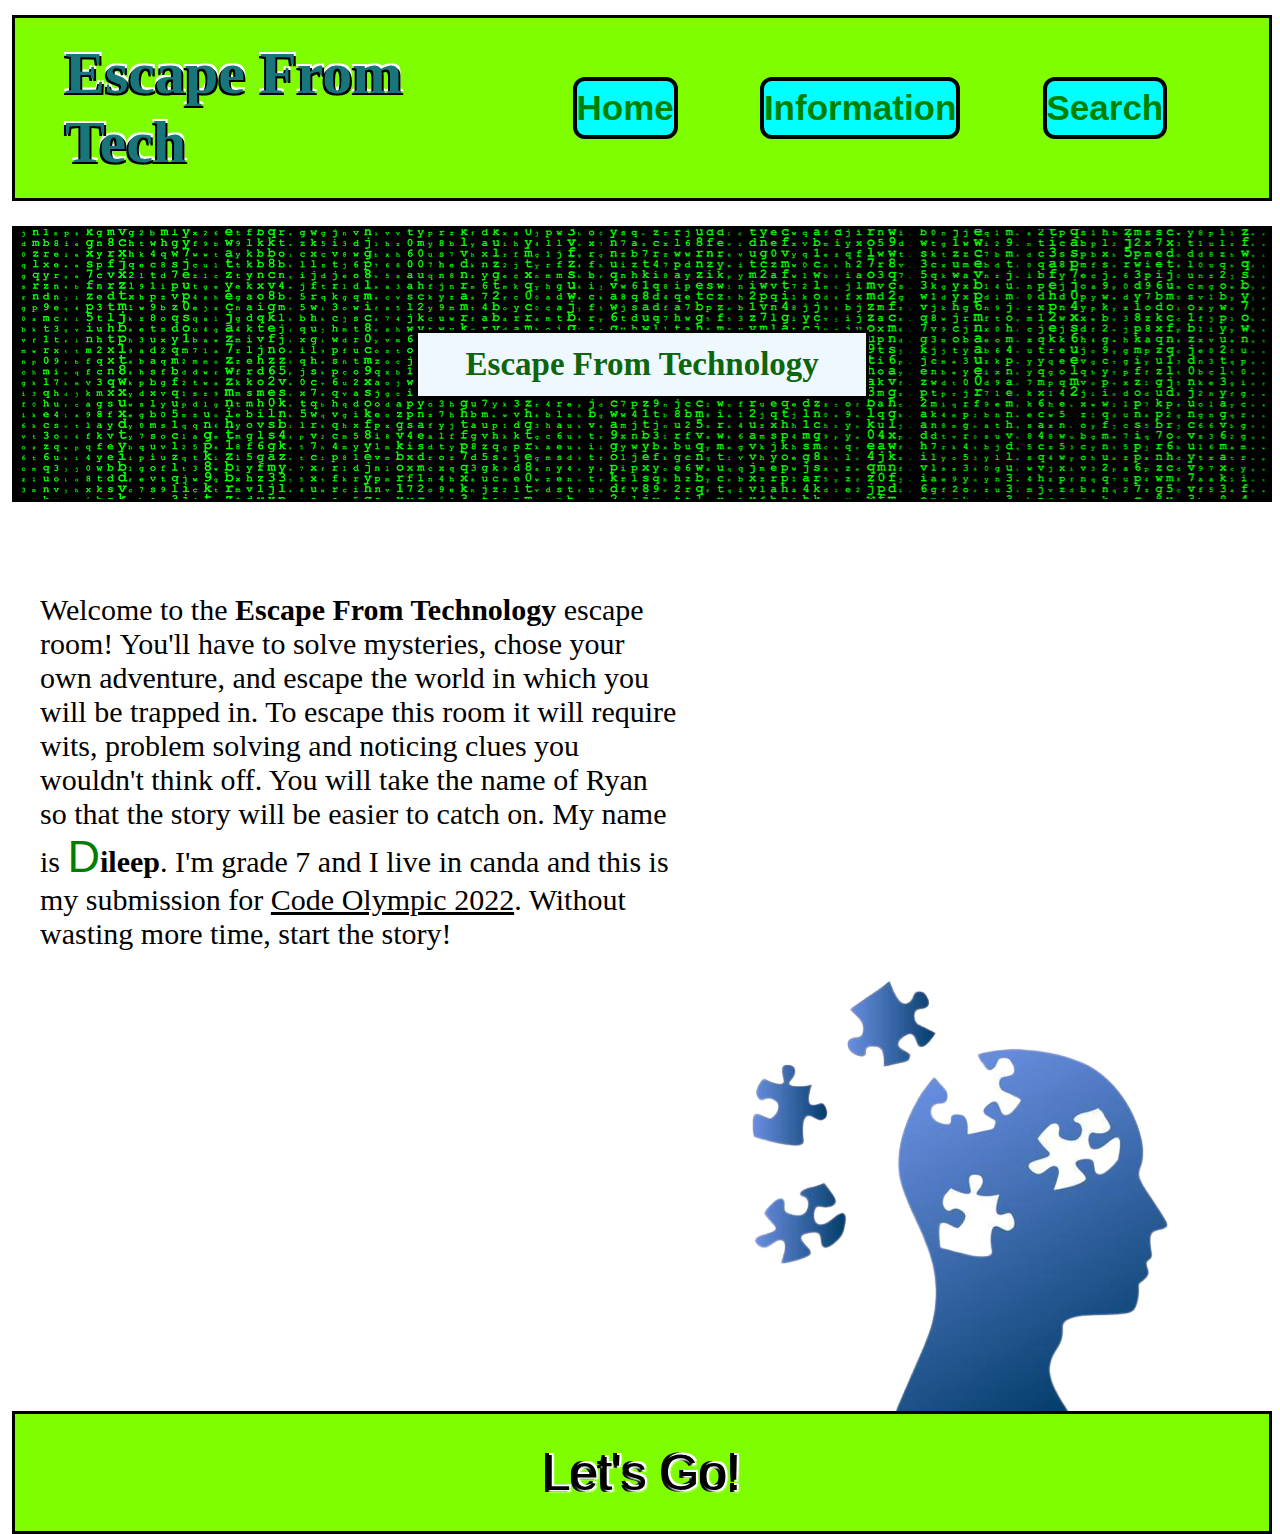
<file: index.html>
<!DOCTYPE html>
<html lang="en">
<head>
    <meta charset="UTF-8">
    <meta name="viewport" content="width=device-width, initial-scale=1.0">
    <title>Home</title>
    <link rel="stylesheet" href="https://cdnjs.cloudflare.com/ajax/libs/font-awesome/6.6.0/css/all.min.css" integrity="sha512-Kc323vGBEqzTmouAECnVceyQqyqdsSiqLQISBL29aUW4U/M7pSPA/gEUZQqv1cwx4OnYxTxve5UMg5GT6L4JJg==" crossorigin="anonymous" referrerpolicy="no-referrer" />
    <link rel="stylesheet" href="index.css">
</head>
<body>
    <div class="main">
        <div class="c1">
            <p>Escape From Tech</p>
            <ul>
                <li><a href="index.html"><i class="fa-solid fa-house"></i>  Home  </a></li>
                <li><a href="information.html"><i class="fa-solid fa-circle-info"></i>  Information  </a></li>
                <li><a href="search.html"><i class="fa-solid fa-magnifying-glass"></i>  Search  </a></li>
            </ul>
        </div>
        <div class="c2">
            <p class="text-glow">Escape From Technology</p>
        </div>
        <br><br>
        <div class="c3">
            <p>Welcome to the <b>Escape From Technology</b> escape room! You'll have to solve mysteries, chose your own adventure, and escape the world in which you will be trapped in. To escape this room it will require wits, problem solving and noticing clues you wouldn't think off. You will take the name of Ryan so that the story will be easier to catch on. My name is <span class="letter">D</span><b>ileep</b>. I'm grade 7 and I live in canda and this is my submission for <u>Code Olympic 2022</u>. Without wasting more time, start the story!</p>
            <img src="Brain_Puzzle.png" alt="error">
        </div>
        <div class="c4">
            <a href="lets_go.html">Let's Go!</a>
        </div>
    </div>
</body>
</html>
</file>
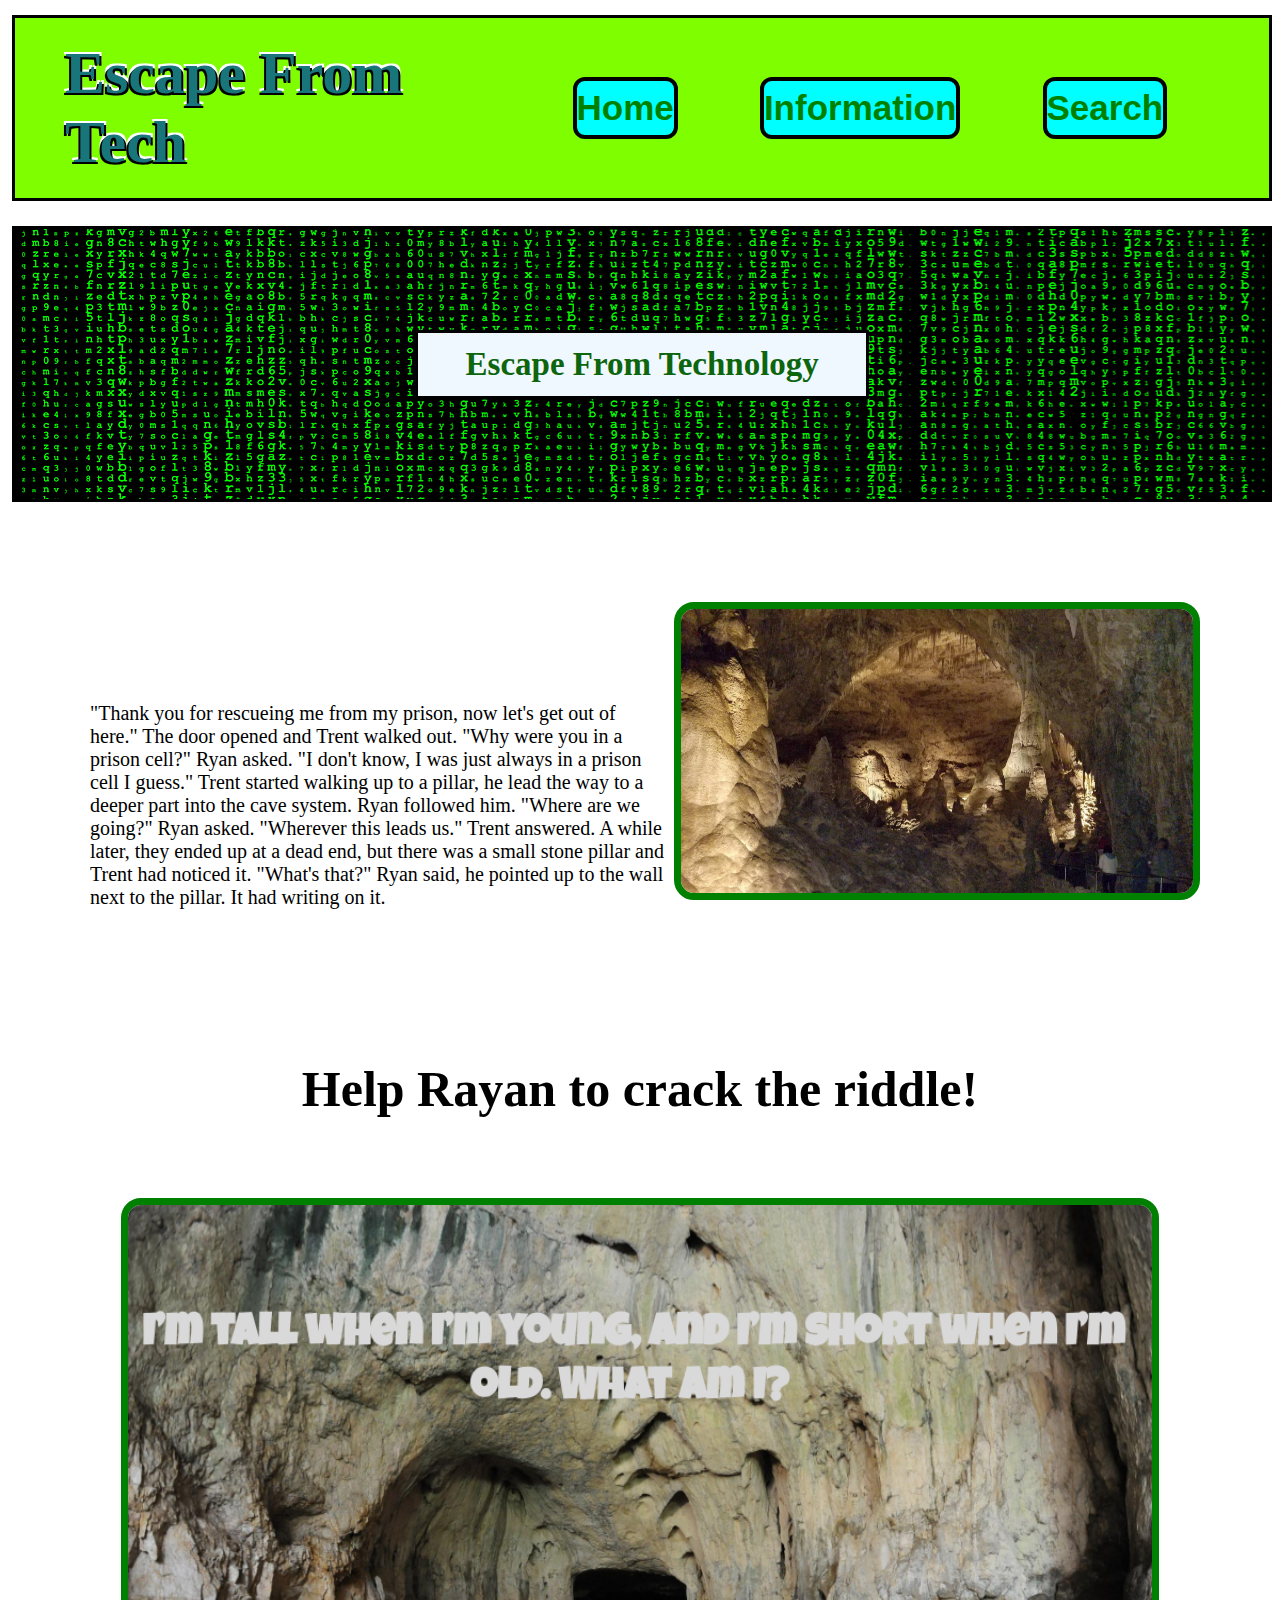
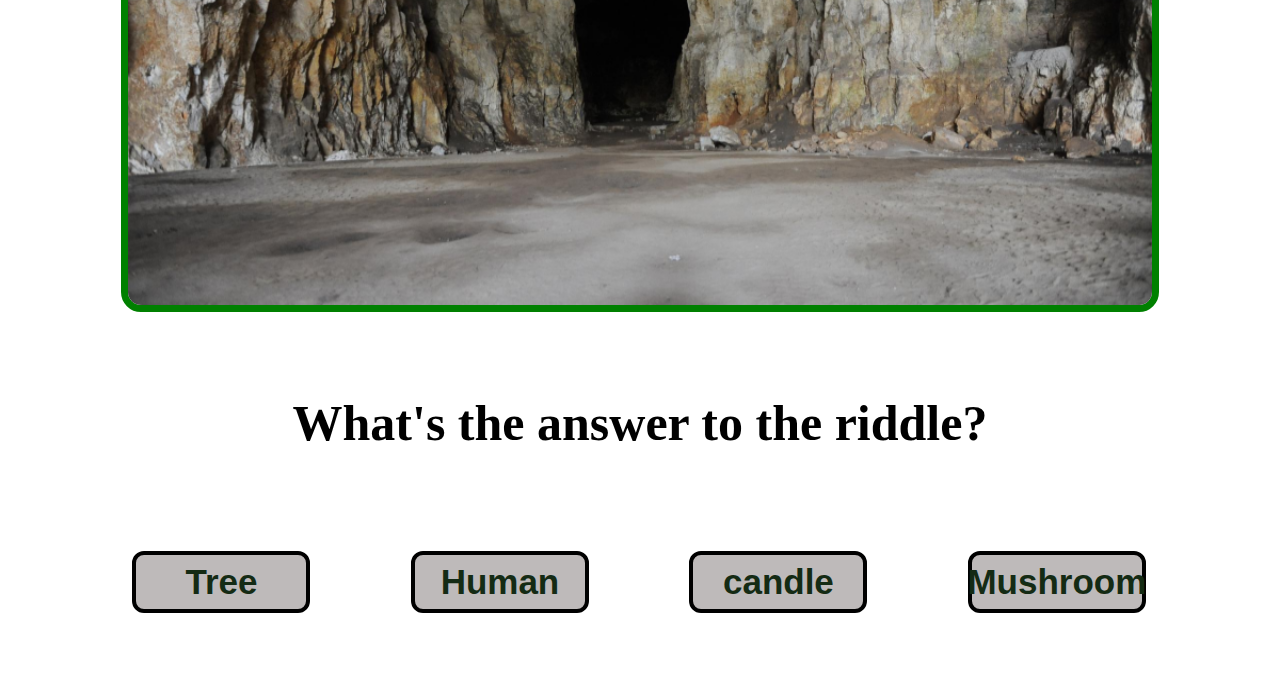
<file: cave.html>
<!DOCTYPE html>
<html lang="en">
<head>
    <meta charset="UTF-8">
    <meta name="viewport" content="width=device-width, initial-scale=1.0">
    <title>Game 2</title>
    <!-- <link rel="stylesheet" href="info.css"> -->
    <link rel="stylesheet" href="https://cdnjs.cloudflare.com/ajax/libs/font-awesome/6.6.0/css/all.min.css" integrity="sha512-Kc323vGBEqzTmouAECnVceyQqyqdsSiqLQISBL29aUW4U/M7pSPA/gEUZQqv1cwx4OnYxTxve5UMg5GT6L4JJg==" crossorigin="anonymous" referrerpolicy="no-referrer" />
    <!-- <link rel="stylesheet" href="index.css"> -->
     <style>
        *{
            margin: 0;
            padding: 0;
        }
        .srch{
            width: auto;
            height: auto;
        }
        .src1{
            position: relative;
            top: 15px;
            left: 12px;
            bottom: 15px;
            border: 3px solid black;
            /* border-radius: 20px; */
            height: 20vh;
            width: 98%;
            display: flex;
            background-color: rgb(127, 254, 0);
            justify-content: space-evenly;
            align-items: center;
        }
        .src1 p{
            width: 60%;
            font-size: 60px;
            color: rgb(24, 117, 121);
            font-weight: bolder;
            display: flex;
            align-items: center;
            position: relative;
            left: 50px;
            text-shadow: 
                2px 2px 0px #000000,
                -2px 2px 0px #000,
                2px -2px 0px #ffffff,
                -2px -2px 0px #fffefe;
            /* border: 2px solid; */
        }
        .src1 ul{
            height: 100%;
            width: 100%;
            list-style-type: none;
            display: flex;
            align-items: center;
            justify-content: space-evenly;
            margin: 10px;
            padding: 10px;
            /* border: 2px solid; */
            font-size: 35px;
            font-weight:bold;
        }
        .src1 li{
            /* height: 6vh; */
            /* width: 20%; */
            border: 4px solid black;
            background-color: aqua;
            border-radius: 12px;
            display: flex;
            justify-content: center;
            /* align-items: center; */
        }
        .src1 ul a{
            height: 6vh;
            width: 29%;
            color: green;
            text-decoration: none;
            display: flex;
            justify-content: center;
            align-items: center;
            font-family:'Franklin Gothic Medium', 'Arial Narrow', Arial, sans-serif ;
        }
        .src1 li:hover{
            cursor: pointer;
            background-color: yellow;
            text-shadow: 
                1px 1px 0px #ffffff,
                -1px 1px 0px #000,
                1px -1px 2px #ffffff,
                -1px -1px 2px #fffdfd;
        }
        .src1 li a:hover{
            cursor: pointer;
            color: #000;
        }
        .src2{
            background-image: url(backgrnd.webp);
            height: auto;
            width: auto;
            background-attachment: fixed;
        }
        .src2{
            display: flex;
            position: relative;
            top: 40px;
            left: 12px;
            bottom: 15px;
            border: 3px solid black;
            height: 30vh;
            width: 98%;
            background-color: transparent;
            display: flex;
            justify-content: center;
            align-items: center;
            /* border-radius: 20px; */
        }
        .src2 p:hover{
            color: aliceblue;
            border: 3px solid aliceblue;
            background-color: transparent;
        }
        .src2 p{
            border: #000 solid;
            height: 7vh;
            width: 35vw;
            display: flex;
            justify-content: center;
            align-items: center;
            font-size: 33px;
            font-weight: bold;
            background-color: aliceblue;
            color: rgb(13, 101, 13);
            /* border-radius: 15px; */
        }
        .kav3 p{
            position: relative;
            top: 240px;
            left: 90px;
            float: left;
            width: 45%;
            font-size: 20px;
        }
        .kav3 img{
            float: right;
            width: 40%;
            height: 50%;
            position: relative;
            right: 80px;
            top: 140px;
            border: 7px solid green;
            border-radius: 20px;
        }
        .spa{
            margin: auto;
            gap: 90px;
            display: inline-block;
            position: relative;
            top: 300px;
            text-align: center;
            font-weight: bold;
            font-size: 50px;
            width: 100%;
            /* height: auto;
            margin: auto; */
            /* border: 3px solid; */
        }
        .spa img{
            position: relative;
            top: 80px;
            height: 700px;
            width: 80%;
            border: 7px solid green;
            border-radius: 20px;
        }
        .spa p{
            position: relative;
            top: 150px;
        }
        .fot{
            position: relative;
            top: 490px;
            left: 12px;
            bottom: 15px;
            /* border: 3px solid black; */
            /* border-radius: 20px; */
            height: 20vh;
            width: 98%;
            display: flex;
            /* background-color: rgb(127, 254, 0); */
            justify-content: space-evenly;
            align-items: center;
        }
        .fot ul{
            height: 100%;
            width: 100%;
            list-style-type: none;
            display: flex;
            align-items: center;
            justify-content: space-evenly;
            margin: 10px;
            padding: 10px;
            /* border: 2px solid; */
            font-size: 35px;
            font-weight:bold;
        }
        .fot li{
            /* height: 6vh; */
            width: 14%;
            border: 4px solid black;
            background-color: rgb(190, 186, 186);
            border-radius: 12px;
            display: flex;
            justify-content: center;
            /* align-items: center; */
        }
        .fot ul li a{
            height: 6vh;
            width: 100%;
            color: rgb(20, 43, 20);
            text-decoration: none;
            display: flex;
            justify-content: center;
            align-items: center;
            font-family:'Franklin Gothic Medium', 'Arial Narrow', Arial, sans-serif ;
        }
        .fot li:hover{
            cursor: pointer;
            background-color: rgb(202, 216, 106);
            text-shadow: 
                1px 1px 0px #ffffff,
                -1px 1px 0px #000,
                1px -1px 2px #ffffff,
                -1px -1px 2px #fffdfd;
        }
        .fot li a:hover{
            cursor: pointer;
            color: #000;
        }
    </style>
</head>
<body>
    <div class="srch">
        <div class="src1">
            <p>Escape From Tech</p>
            <ul>
                <li><a href="index.html"><i class="fa-solid fa-house"></i>  Home  </a></li>
                <li><a href="information.html"><i class="fa-solid fa-circle-info"></i>  Information  </a></li>
                <li><a href="search.html"><i class="fa-solid fa-magnifying-glass"></i>  Search  </a></li>
            </ul>
        </div>
        <div class="src2">
            <p class="text-glow">Escape From Technology</p>
        </div>
        <div class="kav3">
            <p>"Thank you for rescueing me from my prison, now let's get out of here." The door opened and Trent walked out.
                "Why were you in a prison cell?" Ryan asked.
                "I don't know, I was just always in a prison cell I guess."
                Trent started walking up to a pillar, he lead the way to a deeper part into the cave system. Ryan followed him.
                "Where are we going?" Ryan asked.
                "Wherever this leads us." Trent answered.
                A while later, they ended up at a dead end, but there was a small stone pillar and Trent had noticed it.
                "What's that?" Ryan said, he pointed up to the wall next to the pillar. It had writing on it.</p>
            <img src="Cave1.png" alt="error">
        </div>
        <div class="spa">
            <span>Help Rayan to crack the riddle!</span>
            <br><img src="cave2.png" alt="error">
            <br><p>What's the answer to the riddle?</p>
        </div>
        <div class="fot">
            <ul>
                <li><a href="game2.html">Tree</a></li>
                <li><a href="game2.html">Human</a></li>
                <li><a href="rock.html">candle</a></li>
                <li><a href="game2.html">Mushroom</a></li>
            </ul>
        </div>
    </div>
</body>
</file>
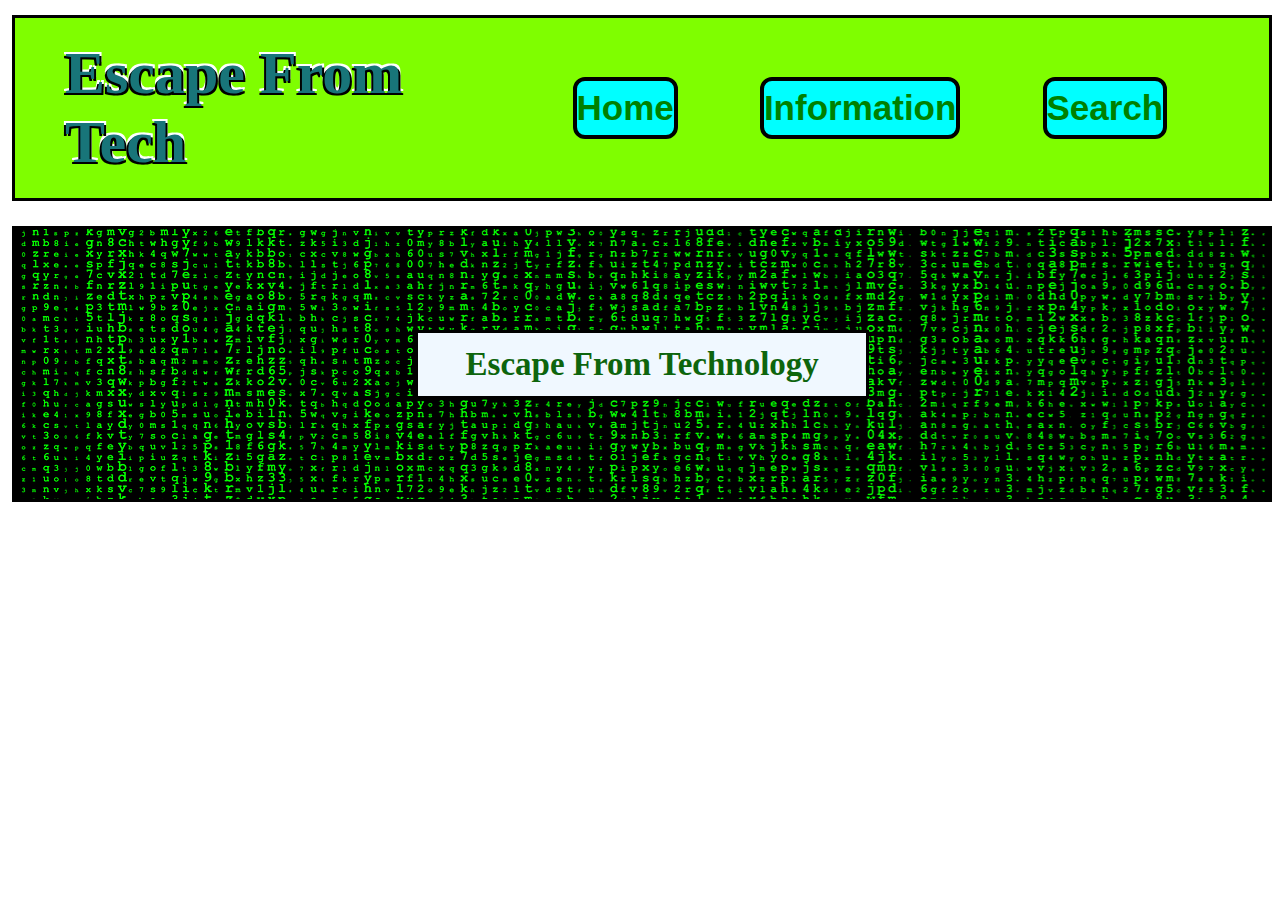
<file: ex.html>
<!DOCTYPE html>
<html lang="en">
<head>
    <meta charset="UTF-8">
    <meta name="viewport" content="width=device-width, initial-scale=1.0">
    <title>Search</title>
    <!-- <link rel="stylesheet" href="info.css"> -->
    <link rel="stylesheet" href="https://cdnjs.cloudflare.com/ajax/libs/font-awesome/6.6.0/css/all.min.css" integrity="sha512-Kc323vGBEqzTmouAECnVceyQqyqdsSiqLQISBL29aUW4U/M7pSPA/gEUZQqv1cwx4OnYxTxve5UMg5GT6L4JJg==" crossorigin="anonymous" referrerpolicy="no-referrer" />
    <!-- <link rel="stylesheet" href="index.css"> -->
     <style>
        *{
            margin: 0;
            padding: 0;
        }
        .srch{
            width: auto;
            height: auto;
        }
        .src1{
            position: relative;
            top: 15px;
            left: 12px;
            bottom: 15px;
            border: 3px solid black;
            /* border-radius: 20px; */
            height: 20vh;
            width: 98%;
            display: flex;
            background-color: rgb(127, 254, 0);
            justify-content: space-evenly;
            align-items: center;
        }
        .src1 p{
            width: 60%;
            font-size: 60px;
            color: rgb(24, 117, 121);
            font-weight: bolder;
            display: flex;
            align-items: center;
            position: relative;
            left: 50px;
            text-shadow: 
                2px 2px 0px #000000,
                -2px 2px 0px #000,
                2px -2px 0px #ffffff,
                -2px -2px 0px #fffefe;
            /* border: 2px solid; */
        }
        .src1 ul{
            height: 100%;
            width: 100%;
            list-style-type: none;
            display: flex;
            align-items: center;
            justify-content: space-evenly;
            margin: 10px;
            padding: 10px;
            /* border: 2px solid; */
            font-size: 35px;
            font-weight:bold;
        }
        .src1 li{
            /* height: 6vh; */
            /* width: 20%; */
            border: 4px solid black;
            background-color: aqua;
            border-radius: 12px;
            display: flex;
            justify-content: center;
            /* align-items: center; */
        }
        .src1 ul a{
            height: 6vh;
            width: 29%;
            color: green;
            text-decoration: none;
            display: flex;
            justify-content: center;
            align-items: center;
            font-family:'Franklin Gothic Medium', 'Arial Narrow', Arial, sans-serif ;
        }
        .src1 li:hover{
            cursor: pointer;
            background-color: yellow;
            text-shadow: 
                1px 1px 0px #ffffff,
                -1px 1px 0px #000,
                1px -1px 2px #ffffff,
                -1px -1px 2px #fffdfd;
        }
        .src1 li a:hover{
            cursor: pointer;
            color: #000;
        }
        .src2{
            background-image: url(backgrnd.webp);
            height: auto;
            width: auto;
            background-attachment: fixed;
        }
        .src2{
            display: flex;
            position: relative;
            top: 40px;
            left: 12px;
            bottom: 15px;
            border: 3px solid black;
            height: 30vh;
            width: 98%;
            background-color: transparent;
            display: flex;
            justify-content: center;
            align-items: center;
            /* border-radius: 20px; */
        }
        .src2 p:hover{
            color: aliceblue;
            border: 3px solid aliceblue;
            background-color: transparent;
        }
        .src2 p{
            border: #000 solid;
            height: 7vh;
            width: 35vw;
            display: flex;
            justify-content: center;
            align-items: center;
            font-size: 33px;
            font-weight: bold;
            background-color: aliceblue;
            color: rgb(13, 101, 13);
            /* border-radius: 15px; */
        }
    </style>
</head>
<body>
    <div class="srch"></div>
        <div class="src1">
            <p>Escape From Tech</p>
            <ul>
                <li><a href="index.html"><i class="fa-solid fa-house"></i>  Home  </a></li>
                <li><a href="information.html"><i class="fa-solid fa-circle-info"></i>  Information  </a></li>
                <li><a href="search.html"><i class="fa-solid fa-magnifying-glass"></i>  Search  </a></li>
            </ul>
        </div>
        <div class="src2">
            <p class="text-glow">Escape From Technology</p>
        </div>
</body>
</file>
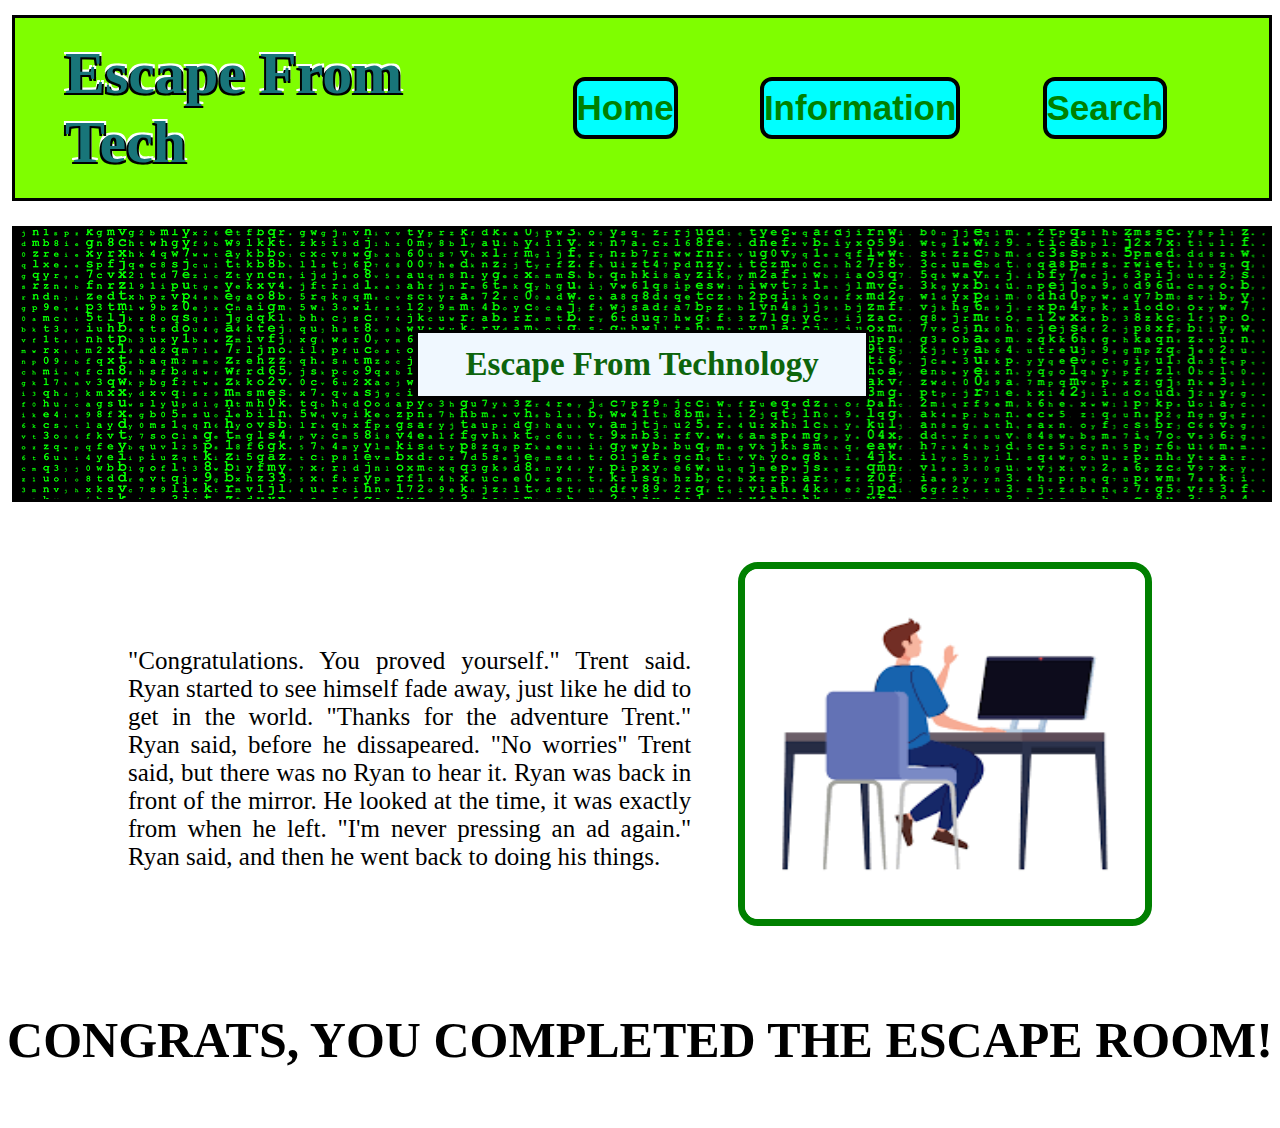
<file: final.html>
<!DOCTYPE html>
<html lang="en">
<head>
    <meta charset="UTF-8">
    <meta name="viewport" content="width=device-width, initial-scale=1.0">
    <title>Final</title>
    <!-- <link rel="stylesheet" href="info.css"> -->
    <link rel="stylesheet" href="https://cdnjs.cloudflare.com/ajax/libs/font-awesome/6.6.0/css/all.min.css" integrity="sha512-Kc323vGBEqzTmouAECnVceyQqyqdsSiqLQISBL29aUW4U/M7pSPA/gEUZQqv1cwx4OnYxTxve5UMg5GT6L4JJg==" crossorigin="anonymous" referrerpolicy="no-referrer" />
    <!-- <link rel="stylesheet" href="index.css"> -->
     <style>
        *{
            margin: 0;
            padding: 0;
        }
        .srch{
            width: auto;
            height: auto;
        }
        .src1{
            position: relative;
            top: 15px;
            left: 12px;
            bottom: 15px;
            border: 3px solid black;
            /* border-radius: 20px; */
            height: 20vh;
            width: 98%;
            display: flex;
            background-color: rgb(127, 254, 0);
            justify-content: space-evenly;
            align-items: center;
        }
        .src1 p{
            width: 60%;
            font-size: 60px;
            color: rgb(24, 117, 121);
            font-weight: bolder;
            display: flex;
            align-items: center;
            position: relative;
            left: 50px;
            text-shadow: 
                2px 2px 0px #000000,
                -2px 2px 0px #000,
                2px -2px 0px #ffffff,
                -2px -2px 0px #fffefe;
            /* border: 2px solid; */
        }
        .src1 ul{
            height: 100%;
            width: 100%;
            list-style-type: none;
            display: flex;
            align-items: center;
            justify-content: space-evenly;
            margin: 10px;
            padding: 10px;
            /* border: 2px solid; */
            font-size: 35px;
            font-weight:bold;
        }
        .src1 li{
            /* height: 6vh; */
            /* width: 20%; */
            border: 4px solid black;
            background-color: aqua;
            border-radius: 12px;
            display: flex;
            justify-content: center;
            /* align-items: center; */
        }
        .src1 ul a{
            height: 6vh;
            width: 29%;
            color: green;
            text-decoration: none;
            display: flex;
            justify-content: center;
            align-items: center;
            font-family:'Franklin Gothic Medium', 'Arial Narrow', Arial, sans-serif ;
        }
        .src1 li:hover{
            cursor: pointer;
            background-color: yellow;
            text-shadow: 
                1px 1px 0px #ffffff,
                -1px 1px 0px #000,
                1px -1px 2px #ffffff,
                -1px -1px 2px #fffdfd;
        }
        .src1 li a:hover{
            cursor: pointer;
            color: #000;
        }
        .src2{
            background-image: url(backgrnd.webp);
            height: auto;
            width: auto;
            background-attachment: fixed;
        }
        .src2{
            display: flex;
            position: relative;
            top: 40px;
            left: 12px;
            bottom: 15px;
            border: 3px solid black;
            height: 30vh;
            width: 98%;
            background-color: transparent;
            display: flex;
            justify-content: center;
            align-items: center;
            /* border-radius: 20px; */
        }
        .src2 p:hover{
            color: aliceblue;
            border: 3px solid aliceblue;
            background-color: transparent;
        }
        .src2 p{
            border: #000 solid;
            height: 7vh;
            width: 35vw;
            display: flex;
            justify-content: center;
            align-items: center;
            font-size: 33px;
            font-weight: bold;
            background-color: aliceblue;
            color: rgb(13, 101, 13);
            /* border-radius: 15px; */
        }
        .f3{
            /* border: 3px solid; */
            position: relative;
            top: 100px;
            width: 80%;
            margin: auto;
        }
        .f3 p{
            float: left;
            width: 55%;
            text-align: justify;
            font-size: 25px;
            position: relative;
            top: 85px;
        }
        .f3 img{
            float: right;
            width: 400px;
            height: 350px;
            border: 7px solid green;
            border-radius: 20px;
        }
        .spa{
            margin: auto;
            gap: 90px;
            display: inline-block;
            position: relative;
            top: 185px;
            text-align: center;
            font-weight: bold;
            font-size: 50px;
            width: 100%;
            height: 13vh;
            /* border: 3px solid; */
        }
    </style>
</head>
<body>
    <div class="srch">
        <div class="src1">
            <p>Escape From Tech</p>
            <ul>
                <li><a href="index.html"><i class="fa-solid fa-house"></i>  Home  </a></li>
                <li><a href="information.html"><i class="fa-solid fa-circle-info"></i>  Information  </a></li>
                <li><a href="search.html"><i class="fa-solid fa-magnifying-glass"></i>  Search  </a></li>
            </ul>
        </div>
        <div class="src2">
            <p class="text-glow">Escape From Technology</p>
        </div>
        <div class="f3">
            <p>"Congratulations. You proved yourself." Trent said. Ryan started to see himself fade away, just like he did to get in the world. "Thanks for the adventure Trent." Ryan said, before he dissapeared. "No worries" Trent said, but there was no Ryan to hear it. Ryan was back in front of the mirror. He looked at the time, it was exactly from when he left. "I'm never pressing an ad again." Ryan said, and then he went back to doing his things.</p>
            <img src="finalpng.png" alt="error">
        </div>
        <div class="spa">
            <span>CONGRATS, YOU COMPLETED THE ESCAPE ROOM!</span>
        </div>
    </div>
</body>
</file>
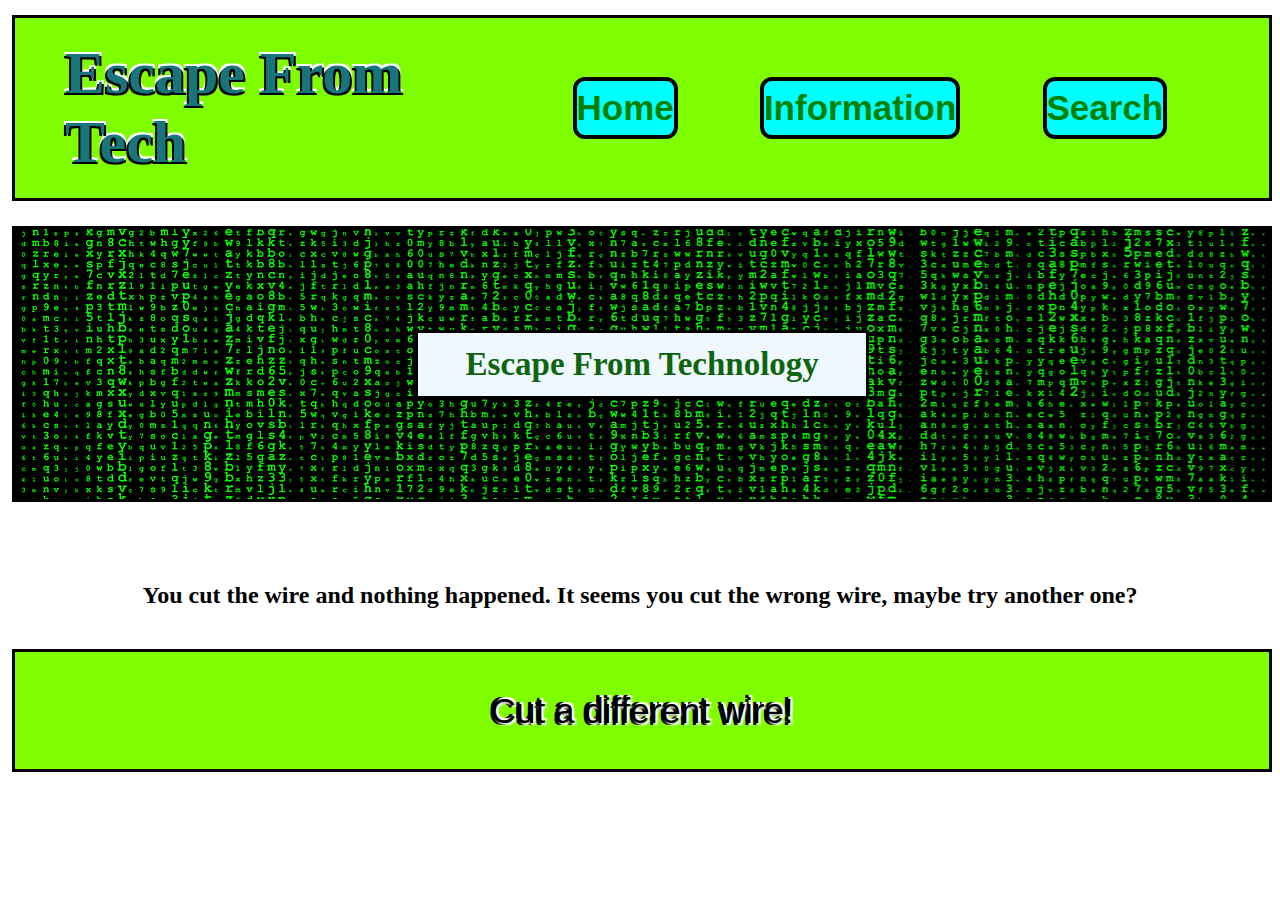
<file: game1.html>
<!DOCTYPE html>
<html lang="en">
<head>
    <meta charset="UTF-8">
    <meta name="viewport" content="width=device-width, initial-scale=1.0">
    <title>Wrong Ans game 1</title>
    <!-- <link rel="stylesheet" href="info.css"> -->
    <link rel="stylesheet" href="https://cdnjs.cloudflare.com/ajax/libs/font-awesome/6.6.0/css/all.min.css" integrity="sha512-Kc323vGBEqzTmouAECnVceyQqyqdsSiqLQISBL29aUW4U/M7pSPA/gEUZQqv1cwx4OnYxTxve5UMg5GT6L4JJg==" crossorigin="anonymous" referrerpolicy="no-referrer" />
    <!-- <link rel="stylesheet" href="index.css"> -->
     <style>
        *{
            margin: 0;
            padding: 0;
        }
        .srch{
            width: auto;
            height: auto;
        }
        .src1{
            position: relative;
            top: 15px;
            left: 12px;
            bottom: 15px;
            border: 3px solid black;
            /* border-radius: 20px; */
            height: 20vh;
            width: 98%;
            display: flex;
            background-color: rgb(127, 254, 0);
            justify-content: space-evenly;
            align-items: center;
        }
        .src1 p{
            width: 60%;
            font-size: 60px;
            color: rgb(24, 117, 121);
            font-weight: bolder;
            display: flex;
            align-items: center;
            position: relative;
            left: 50px;
            text-shadow: 
                2px 2px 0px #000000,
                -2px 2px 0px #000,
                2px -2px 0px #ffffff,
                -2px -2px 0px #fffefe;
            /* border: 2px solid; */
        }
        .src1 ul{
            height: 100%;
            width: 100%;
            list-style-type: none;
            display: flex;
            align-items: center;
            justify-content: space-evenly;
            margin: 10px;
            padding: 10px;
            /* border: 2px solid; */
            font-size: 35px;
            font-weight:bold;
        }
        .src1 li{
            /* height: 6vh; */
            /* width: 20%; */
            border: 4px solid black;
            background-color: aqua;
            border-radius: 12px;
            display: flex;
            justify-content: center;
            /* align-items: center; */
        }
        .src1 ul a{
            height: 6vh;
            width: 29%;
            color: green;
            text-decoration: none;
            display: flex;
            justify-content: center;
            align-items: center;
            font-family:'Franklin Gothic Medium', 'Arial Narrow', Arial, sans-serif ;
        }
        .src1 li:hover{
            cursor: pointer;
            background-color: yellow;
            text-shadow: 
                1px 1px 0px #ffffff,
                -1px 1px 0px #000,
                1px -1px 2px #ffffff,
                -1px -1px 2px #fffdfd;
        }
        .src1 li a:hover{
            cursor: pointer;
            color: #000;
        }
        .src2{
            background-image: url(backgrnd.webp);
            height: auto;
            width: auto;
            background-attachment: fixed;
        }
        .src2{
            display: flex;
            position: relative;
            top: 40px;
            left: 12px;
            bottom: 15px;
            border: 3px solid black;
            height: 30vh;
            width: 98%;
            background-color: transparent;
            display: flex;
            justify-content: center;
            align-items: center;
            /* border-radius: 20px; */
        }
        .src2 p:hover{
            color: aliceblue;
            border: 3px solid aliceblue;
            background-color: transparent;
        }
        .src2 p{
            border: #000 solid;
            height: 7vh;
            width: 35vw;
            display: flex;
            justify-content: center;
            align-items: center;
            font-size: 33px;
            font-weight: bold;
            background-color: aliceblue;
            color: rgb(13, 101, 13);
            /* border-radius: 15px; */
        }
        .c3{
            margin: auto;
            position: relative;
            top: 120px;
            display: flex;
            justify-content: center;
        }
        .c4{
            display: flex;
            justify-content: center;
            align-items: center;
            position: relative;
            left: 12px;
            top: 160px;
            border: 3px solid black;
            /* border-radius: 20px; */
            height: 13vh;
            width: 98%;
            background-color: rgb(127, 254, 0);
        }
        .c4 a{
            text-shadow: 
                2px 2px 2px #ffffff,
                -2px 2px 0px #000,
                2px -2px 0px #ffffff,
                -2px -2px 0px #000;
            /* border: 3px solid; */
            width: 100%;
            height: 100%;
            display: flex;
            justify-content: center;
            align-items: center;
            font-size: 35px;
            text-decoration: none;
            color: black;
            font-family:'Franklin Gothic Medium', 'Arial Narrow', Arial, sans-serif ;
        }
        .c4:hover{
            cursor: pointer;
            background-color: gold;
        }
    </style>
</head>
<body>
    <div class="srch"></div>
        <div class="src1">
            <p>Escape From Tech</p>
            <ul>
                <li><a href="index.html"><i class="fa-solid fa-house"></i>  Home  </a></li>
                <li><a href="information.html"><i class="fa-solid fa-circle-info"></i>  Information  </a></li>
                <li><a href="search.html"><i class="fa-solid fa-magnifying-glass"></i>  Search  </a></li>
            </ul>
        </div>
        <div class="src2">
            <p class="text-glow">Escape From Technology</p>
        </div>
        <div class="c3">
            <h2>You cut the wire and nothing happened. It seems you cut the wrong wire, maybe try another one?</h2>
        </div>
        <div class="c4">
            <a href="lets_go.html">Cut a different wire!</a>
        </div>
</body>
</file>
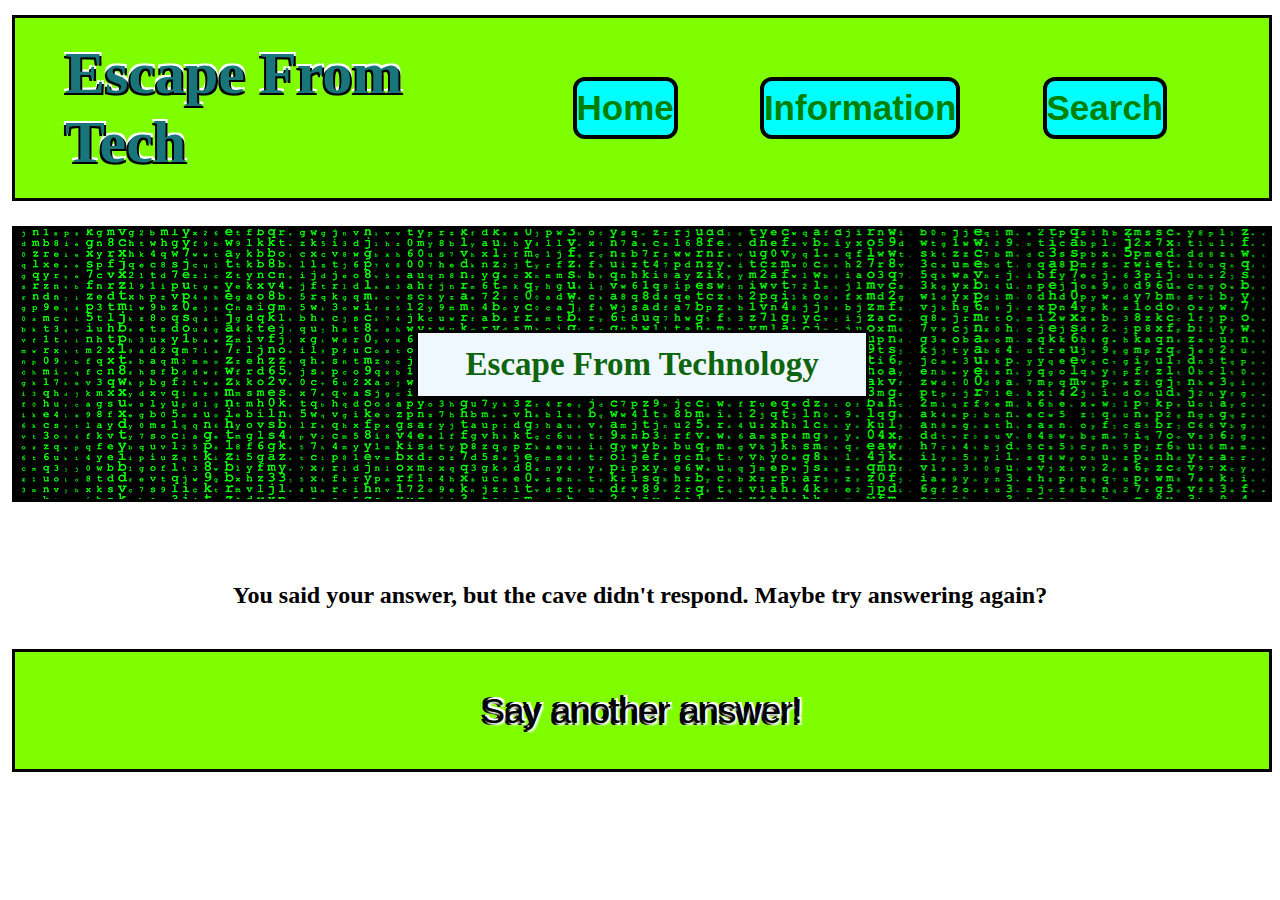
<file: game2.html>
<!DOCTYPE html>
<html lang="en">
<head>
    <meta charset="UTF-8">
    <meta name="viewport" content="width=device-width, initial-scale=1.0">
    <title>Wrong Ans game 2</title>
    <!-- <link rel="stylesheet" href="info.css"> -->
    <link rel="stylesheet" href="https://cdnjs.cloudflare.com/ajax/libs/font-awesome/6.6.0/css/all.min.css" integrity="sha512-Kc323vGBEqzTmouAECnVceyQqyqdsSiqLQISBL29aUW4U/M7pSPA/gEUZQqv1cwx4OnYxTxve5UMg5GT6L4JJg==" crossorigin="anonymous" referrerpolicy="no-referrer" />
    <!-- <link rel="stylesheet" href="index.css"> -->
     <style>
        *{
            margin: 0;
            padding: 0;
        }
        .srch{
            width: auto;
            height: auto;
        }
        .src1{
            position: relative;
            top: 15px;
            left: 12px;
            bottom: 15px;
            border: 3px solid black;
            /* border-radius: 20px; */
            height: 20vh;
            width: 98%;
            display: flex;
            background-color: rgb(127, 254, 0);
            justify-content: space-evenly;
            align-items: center;
        }
        .src1 p{
            width: 60%;
            font-size: 60px;
            color: rgb(24, 117, 121);
            font-weight: bolder;
            display: flex;
            align-items: center;
            position: relative;
            left: 50px;
            text-shadow: 
                2px 2px 0px #000000,
                -2px 2px 0px #000,
                2px -2px 0px #ffffff,
                -2px -2px 0px #fffefe;
            /* border: 2px solid; */
        }
        .src1 ul{
            height: 100%;
            width: 100%;
            list-style-type: none;
            display: flex;
            align-items: center;
            justify-content: space-evenly;
            margin: 10px;
            padding: 10px;
            /* border: 2px solid; */
            font-size: 35px;
            font-weight:bold;
        }
        .src1 li{
            /* height: 6vh; */
            /* width: 20%; */
            border: 4px solid black;
            background-color: aqua;
            border-radius: 12px;
            display: flex;
            justify-content: center;
            /* align-items: center; */
        }
        .src1 ul a{
            height: 6vh;
            width: 29%;
            color: green;
            text-decoration: none;
            display: flex;
            justify-content: center;
            align-items: center;
            font-family:'Franklin Gothic Medium', 'Arial Narrow', Arial, sans-serif ;
        }
        .src1 li:hover{
            cursor: pointer;
            background-color: yellow;
            text-shadow: 
                1px 1px 0px #ffffff,
                -1px 1px 0px #000,
                1px -1px 2px #ffffff,
                -1px -1px 2px #fffdfd;
        }
        .src1 li a:hover{
            cursor: pointer;
            color: #000;
        }
        .src2{
            background-image: url(backgrnd.webp);
            height: auto;
            width: auto;
            background-attachment: fixed;
        }
        .src2{
            display: flex;
            position: relative;
            top: 40px;
            left: 12px;
            bottom: 15px;
            border: 3px solid black;
            height: 30vh;
            width: 98%;
            background-color: transparent;
            display: flex;
            justify-content: center;
            align-items: center;
            /* border-radius: 20px; */
        }
        .src2 p:hover{
            color: aliceblue;
            border: 3px solid aliceblue;
            background-color: transparent;
        }
        .src2 p{
            border: #000 solid;
            height: 7vh;
            width: 35vw;
            display: flex;
            justify-content: center;
            align-items: center;
            font-size: 33px;
            font-weight: bold;
            background-color: aliceblue;
            color: rgb(13, 101, 13);
            /* border-radius: 15px; */
        }
        .c3{
            margin: auto;
            position: relative;
            top: 120px;
            display: flex;
            justify-content: center;
        }
        .c4{
            display: flex;
            justify-content: center;
            align-items: center;
            position: relative;
            left: 12px;
            top: 160px;
            border: 3px solid black;
            /* border-radius: 20px; */
            height: 13vh;
            width: 98%;
            background-color: rgb(127, 254, 0);
        }
        .c4 a{
            text-shadow: 
                2px 2px 2px #ffffff,
                -2px 2px 0px #000,
                2px -2px 0px #ffffff,
                -2px -2px 0px #000;
            /* border: 3px solid; */
            width: 100%;
            height: 100%;
            display: flex;
            justify-content: center;
            align-items: center;
            font-size: 35px;
            text-decoration: none;
            color: black;
            font-family:'Franklin Gothic Medium', 'Arial Narrow', Arial, sans-serif ;
        }
        .c4:hover{
            cursor: pointer;
            background-color: gold;
        }
    </style>
</head>
<body>
    <div class="srch"></div>
        <div class="src1">
            <p>Escape From Tech</p>
            <ul>
                <li><a href="index.html"><i class="fa-solid fa-house"></i>  Home  </a></li>
                <li><a href="information.html"><i class="fa-solid fa-circle-info"></i>  Information  </a></li>
                <li><a href="search.html"><i class="fa-solid fa-magnifying-glass"></i>  Search  </a></li>
            </ul>
        </div>
        <div class="src2">
            <p class="text-glow">Escape From Technology</p>
        </div>
        <div class="c3">
            <h2>You said your answer, but the cave didn't respond. Maybe try answering again?</h2>
        </div>
        <div class="c4">
            <a href="cave.html">Say another answer!</a>
        </div>
</body>
</file>
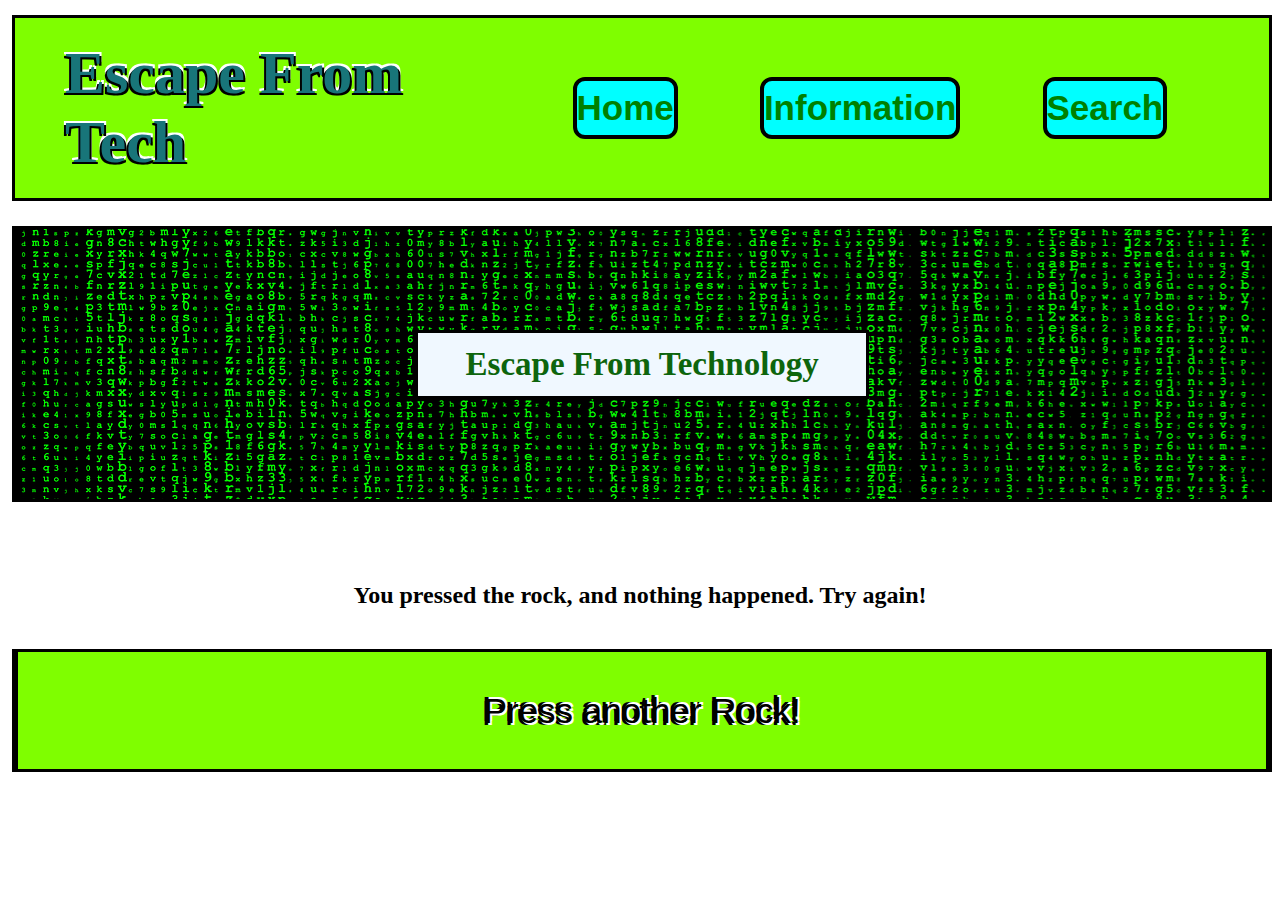
<file: game3.html>
<!DOCTYPE html>
<html lang="en">
<head>
    <meta charset="UTF-8">
    <meta name="viewport" content="width=device-width, initial-scale=1.0">
    <title>Wrong Ans game 3</title>
    <!-- <link rel="stylesheet" href="info.css"> -->
    <link rel="stylesheet" href="https://cdnjs.cloudflare.com/ajax/libs/font-awesome/6.6.0/css/all.min.css" integrity="sha512-Kc323vGBEqzTmouAECnVceyQqyqdsSiqLQISBL29aUW4U/M7pSPA/gEUZQqv1cwx4OnYxTxve5UMg5GT6L4JJg==" crossorigin="anonymous" referrerpolicy="no-referrer" />
    <!-- <link rel="stylesheet" href="index.css"> -->
     <style>
        *{
            margin: 0;
            padding: 0;
        }
        .srch{
            width: auto;
            height: auto;
        }
        .src1{
            position: relative;
            top: 15px;
            left: 12px;
            bottom: 15px;
            border: 3px solid black;
            /* border-radius: 20px; */
            height: 20vh;
            width: 98%;
            display: flex;
            background-color: rgb(127, 254, 0);
            justify-content: space-evenly;
            align-items: center;
        }
        .src1 p{
            width: 60%;
            font-size: 60px;
            color: rgb(24, 117, 121);
            font-weight: bolder;
            display: flex;
            align-items: center;
            position: relative;
            left: 50px;
            text-shadow: 
                2px 2px 0px #000000,
                -2px 2px 0px #000,
                2px -2px 0px #ffffff,
                -2px -2px 0px #fffefe;
            /* border: 2px solid; */
        }
        .src1 ul{
            height: 100%;
            width: 100%;
            list-style-type: none;
            display: flex;
            align-items: center;
            justify-content: space-evenly;
            margin: 10px;
            padding: 10px;
            /* border: 2px solid; */
            font-size: 35px;
            font-weight:bold;
        }
        .src1 li{
            /* height: 6vh; */
            /* width: 20%; */
            border: 4px solid black;
            background-color: aqua;
            border-radius: 12px;
            display: flex;
            justify-content: center;
            /* align-items: center; */
        }
        .src1 ul a{
            height: 6vh;
            width: 29%;
            color: green;
            text-decoration: none;
            display: flex;
            justify-content: center;
            align-items: center;
            font-family:'Franklin Gothic Medium', 'Arial Narrow', Arial, sans-serif ;
        }
        .src1 li:hover{
            cursor: pointer;
            background-color: yellow;
            text-shadow: 
                1px 1px 0px #ffffff,
                -1px 1px 0px #000,
                1px -1px 2px #ffffff,
                -1px -1px 2px #fffdfd;
        }
        .src1 li a:hover{
            cursor: pointer;
            color: #000;
        }
        .src2{
            background-image: url(backgrnd.webp);
            height: auto;
            width: auto;
            background-attachment: fixed;
        }
        .src2{
            display: flex;
            position: relative;
            top: 40px;
            left: 12px;
            bottom: 15px;
            border: 3px solid black;
            height: 30vh;
            width: 98%;
            background-color: transparent;
            display: flex;
            justify-content: center;
            align-items: center;
            /* border-radius: 20px; */
        }
        .src2 p:hover{
            color: aliceblue;
            border: 3px solid aliceblue;
            background-color: transparent;
        }
        .src2 p{
            border: #000 solid;
            height: 7vh;
            width: 35vw;
            display: flex;
            justify-content: center;
            align-items: center;
            font-size: 33px;
            font-weight: bold;
            background-color: aliceblue;
            color: rgb(13, 101, 13);
            /* border-radius: 15px; */
        }
        .c3{
            margin: auto;
            position: relative;
            top: 120px;
            display: flex;
            justify-content: center;
        }
        .c4{
            display: flex;
            justify-content: center;
            align-items: center;
            position: relative;
            left: 12px;
            top: 160px;
            border: 3px solid black;
            /* border-radius: 20px; */
            height: 13vh;
            width: 98%;
            background-color: rgb(127, 254, 0);
        }
        .c4 a{
            text-shadow: 
                2px 2px 0px #ffffff,
                -2px 2px 0px #000,
                2px -2px 0px #ffffff,
                -2px -2px 0px #000;
            border: 3px solid;
            width: 100%;
            height: 100%;
            display: flex;
            justify-content: center;
            align-items: center;
            font-size: 35px;
            text-decoration: none;
            color: black;
            font-family:'Franklin Gothic Medium', 'Arial Narrow', Arial, sans-serif ;
        }
        .c4:hover{
            cursor: pointer;
            background-color: gold;
        }
    </style>
</head>
<body>
    <div class="srch"></div>
        <div class="src1">
            <p>Escape From Tech</p>
            <ul>
                <li><a href="index.html"><i class="fa-solid fa-house"></i>  Home  </a></li>
                <li><a href="information.html"><i class="fa-solid fa-circle-info"></i>  Information  </a></li>
                <li><a href="search.html"><i class="fa-solid fa-magnifying-glass"></i>  Search  </a></li>
            </ul>
        </div>
        <div class="src2">
            <p class="text-glow">Escape From Technology</p>
        </div>
        <div class="c3">
            <h2>You pressed the rock, and nothing happened. Try again!</h2>
        </div>
        <div class="c4">
            <a href="rock.html">Press another Rock!</a>
        </div>
</body>
</file>
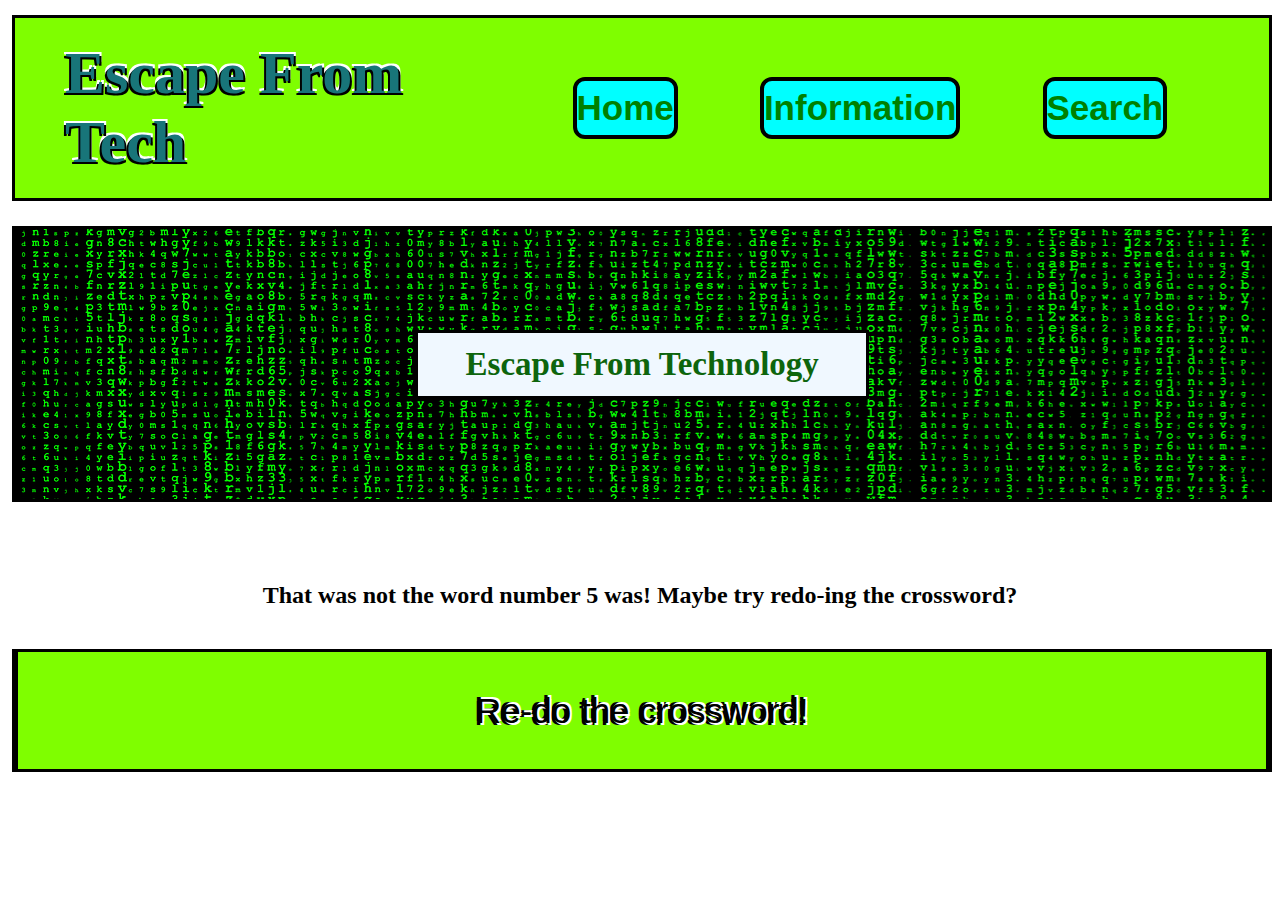
<file: game4.html>
<!DOCTYPE html>
<html lang="en">
<head>
    <meta charset="UTF-8">
    <meta name="viewport" content="width=device-width, initial-scale=1.0">
    <title>Wrong Ans game 4</title>
    <!-- <link rel="stylesheet" href="info.css"> -->
    <link rel="stylesheet" href="https://cdnjs.cloudflare.com/ajax/libs/font-awesome/6.6.0/css/all.min.css" integrity="sha512-Kc323vGBEqzTmouAECnVceyQqyqdsSiqLQISBL29aUW4U/M7pSPA/gEUZQqv1cwx4OnYxTxve5UMg5GT6L4JJg==" crossorigin="anonymous" referrerpolicy="no-referrer" />
    <!-- <link rel="stylesheet" href="index.css"> -->
     <style>
        *{
            margin: 0;
            padding: 0;
        }
        .srch{
            width: auto;
            height: auto;
        }
        .src1{
            position: relative;
            top: 15px;
            left: 12px;
            bottom: 15px;
            border: 3px solid black;
            /* border-radius: 20px; */
            height: 20vh;
            width: 98%;
            display: flex;
            background-color: rgb(127, 254, 0);
            justify-content: space-evenly;
            align-items: center;
        }
        .src1 p{
            width: 60%;
            font-size: 60px;
            color: rgb(24, 117, 121);
            font-weight: bolder;
            display: flex;
            align-items: center;
            position: relative;
            left: 50px;
            text-shadow: 
                2px 2px 0px #000000,
                -2px 2px 0px #000,
                2px -2px 0px #ffffff,
                -2px -2px 0px #fffefe;
            /* border: 2px solid; */
        }
        .src1 ul{
            height: 100%;
            width: 100%;
            list-style-type: none;
            display: flex;
            align-items: center;
            justify-content: space-evenly;
            margin: 10px;
            padding: 10px;
            /* border: 2px solid; */
            font-size: 35px;
            font-weight:bold;
        }
        .src1 li{
            /* height: 6vh; */
            /* width: 20%; */
            border: 4px solid black;
            background-color: aqua;
            border-radius: 12px;
            display: flex;
            justify-content: center;
            /* align-items: center; */
        }
        .src1 ul a{
            height: 6vh;
            width: 29%;
            color: green;
            text-decoration: none;
            display: flex;
            justify-content: center;
            align-items: center;
            font-family:'Franklin Gothic Medium', 'Arial Narrow', Arial, sans-serif ;
        }
        .src1 li:hover{
            cursor: pointer;
            background-color: yellow;
            text-shadow: 
                1px 1px 0px #ffffff,
                -1px 1px 0px #000,
                1px -1px 2px #ffffff,
                -1px -1px 2px #fffdfd;
        }
        .src1 li a:hover{
            cursor: pointer;
            color: #000;
        }
        .src2{
            background-image: url(backgrnd.webp);
            height: auto;
            width: auto;
            background-attachment: fixed;
        }
        .src2{
            display: flex;
            position: relative;
            top: 40px;
            left: 12px;
            bottom: 15px;
            border: 3px solid black;
            height: 30vh;
            width: 98%;
            background-color: transparent;
            display: flex;
            justify-content: center;
            align-items: center;
            /* border-radius: 20px; */
        }
        .src2 p:hover{
            color: aliceblue;
            border: 3px solid aliceblue;
            background-color: transparent;
        }
        .src2 p{
            border: #000 solid;
            height: 7vh;
            width: 35vw;
            display: flex;
            justify-content: center;
            align-items: center;
            font-size: 33px;
            font-weight: bold;
            background-color: aliceblue;
            color: rgb(13, 101, 13);
            /* border-radius: 15px; */
        }
        .c3{
            margin: auto;
            position: relative;
            top: 120px;
            display: flex;
            justify-content: center;
        }
        .c4{
            display: flex;
            justify-content: center;
            align-items: center;
            position: relative;
            left: 12px;
            top: 160px;
            border: 3px solid black;
            /* border-radius: 20px; */
            height: 13vh;
            width: 98%;
            background-color: rgb(127, 254, 0);
        }
        .c4 a{
            text-shadow: 
                2px 2px 0px #ffffff,
                -2px 2px 0px #000,
                2px -2px 0px #ffffff,
                -2px -2px 0px #000;
            border: 3px solid;
            width: 100%;
            height: 100%;
            display: flex;
            justify-content: center;
            align-items: center;
            font-size: 35px;
            text-decoration: none;
            color: black;
            font-family:'Franklin Gothic Medium', 'Arial Narrow', Arial, sans-serif ;
        }
        .c4:hover{
            cursor: pointer;
            background-color: gold;
        }
    </style>
</head>
<body>
    <div class="srch"></div>
        <div class="src1">
            <p>Escape From Tech</p>
            <ul>
                <li><a href="index.html"><i class="fa-solid fa-house"></i>  Home  </a></li>
                <li><a href="information.html"><i class="fa-solid fa-circle-info"></i>  Information  </a></li>
                <li><a href="search.html"><i class="fa-solid fa-magnifying-glass"></i>  Search  </a></li>
            </ul>
        </div>
        <div class="src2">
            <p class="text-glow">Escape From Technology</p>
        </div>
        <div class="c3">
            <h2>That was not the word number 5 was! Maybe try redo-ing the crossword?</h2>
        </div>
        <div class="c4">
            <a href="hole.html">Re-do the crossword!</a>
        </div>
</body>
</file>
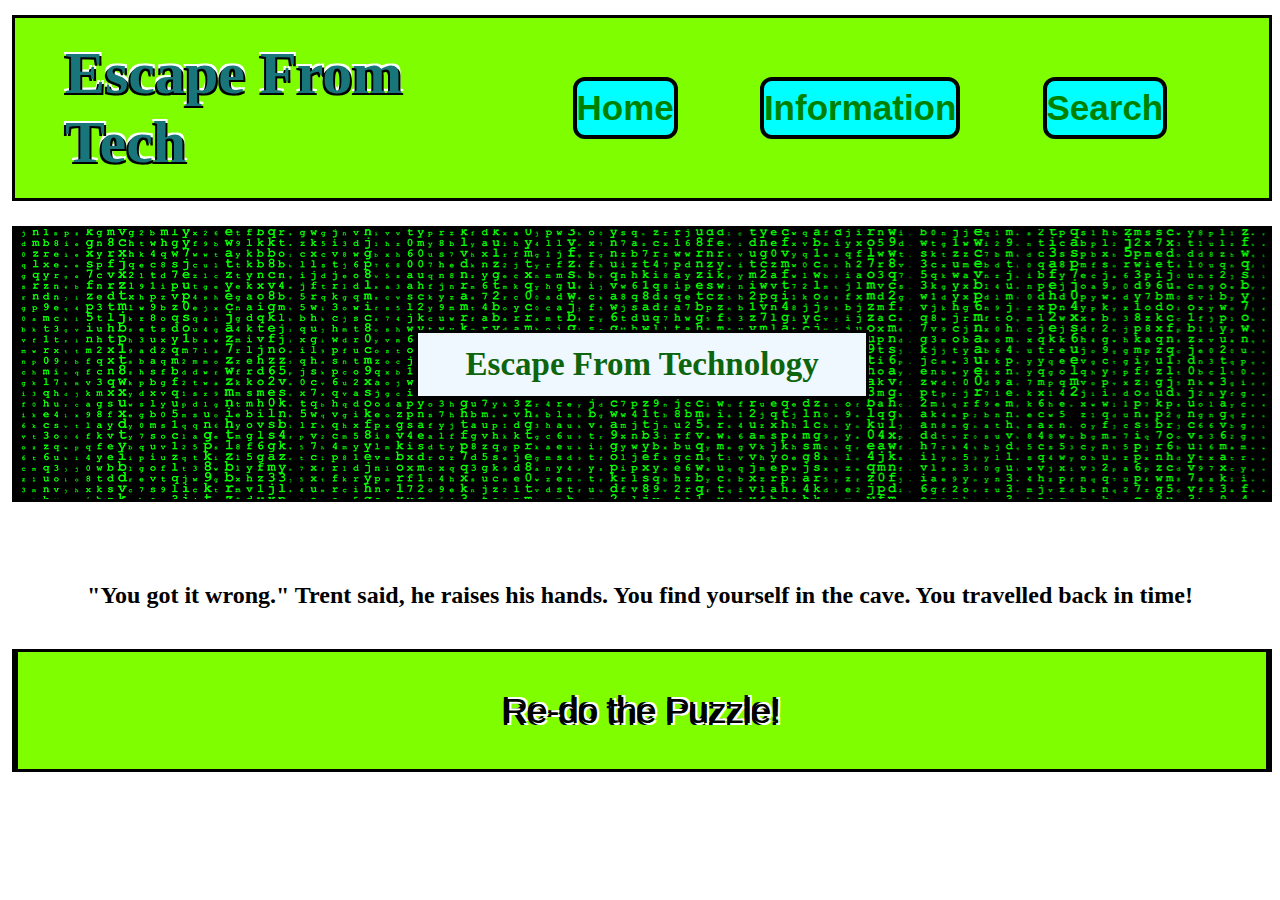
<file: game5.html>
<!DOCTYPE html>
<html lang="en">
<head>
    <meta charset="UTF-8">
    <meta name="viewport" content="width=device-width, initial-scale=1.0">
    <title>Wrong Ans game 5</title>
    <!-- <link rel="stylesheet" href="info.css"> -->
    <link rel="stylesheet" href="https://cdnjs.cloudflare.com/ajax/libs/font-awesome/6.6.0/css/all.min.css" integrity="sha512-Kc323vGBEqzTmouAECnVceyQqyqdsSiqLQISBL29aUW4U/M7pSPA/gEUZQqv1cwx4OnYxTxve5UMg5GT6L4JJg==" crossorigin="anonymous" referrerpolicy="no-referrer" />
    <!-- <link rel="stylesheet" href="index.css"> -->
     <style>
        *{
            margin: 0;
            padding: 0;
        }
        .srch{
            width: auto;
            height: auto;
        }
        .src1{
            position: relative;
            top: 15px;
            left: 12px;
            bottom: 15px;
            border: 3px solid black;
            /* border-radius: 20px; */
            height: 20vh;
            width: 98%;
            display: flex;
            background-color: rgb(127, 254, 0);
            justify-content: space-evenly;
            align-items: center;
        }
        .src1 p{
            width: 60%;
            font-size: 60px;
            color: rgb(24, 117, 121);
            font-weight: bolder;
            display: flex;
            align-items: center;
            position: relative;
            left: 50px;
            text-shadow: 
                2px 2px 0px #000000,
                -2px 2px 0px #000,
                2px -2px 0px #ffffff,
                -2px -2px 0px #fffefe;
            /* border: 2px solid; */
        }
        .src1 ul{
            height: 100%;
            width: 100%;
            list-style-type: none;
            display: flex;
            align-items: center;
            justify-content: space-evenly;
            margin: 10px;
            padding: 10px;
            /* border: 2px solid; */
            font-size: 35px;
            font-weight:bold;
        }
        .src1 li{
            /* height: 6vh; */
            /* width: 20%; */
            border: 4px solid black;
            background-color: aqua;
            border-radius: 12px;
            display: flex;
            justify-content: center;
            /* align-items: center; */
        }
        .src1 ul a{
            height: 6vh;
            width: 29%;
            color: green;
            text-decoration: none;
            display: flex;
            justify-content: center;
            align-items: center;
            font-family:'Franklin Gothic Medium', 'Arial Narrow', Arial, sans-serif ;
        }
        .src1 li:hover{
            cursor: pointer;
            background-color: yellow;
            text-shadow: 
                1px 1px 0px #ffffff,
                -1px 1px 0px #000,
                1px -1px 2px #ffffff,
                -1px -1px 2px #fffdfd;
        }
        .src1 li a:hover{
            cursor: pointer;
            color: #000;
        }
        .src2{
            background-image: url(backgrnd.webp);
            height: auto;
            width: auto;
            background-attachment: fixed;
        }
        .src2{
            display: flex;
            position: relative;
            top: 40px;
            left: 12px;
            bottom: 15px;
            border: 3px solid black;
            height: 30vh;
            width: 98%;
            background-color: transparent;
            display: flex;
            justify-content: center;
            align-items: center;
            /* border-radius: 20px; */
        }
        .src2 p:hover{
            color: aliceblue;
            border: 3px solid aliceblue;
            background-color: transparent;
        }
        .src2 p{
            border: #000 solid;
            height: 7vh;
            width: 35vw;
            display: flex;
            justify-content: center;
            align-items: center;
            font-size: 33px;
            font-weight: bold;
            background-color: aliceblue;
            color: rgb(13, 101, 13);
            /* border-radius: 15px; */
        }
        .c3{
            margin: auto;
            position: relative;
            top: 120px;
            display: flex;
            justify-content: center;
        }
        .c4{
            display: flex;
            justify-content: center;
            align-items: center;
            position: relative;
            left: 12px;
            top: 160px;
            border: 3px solid black;
            /* border-radius: 20px; */
            height: 13vh;
            width: 98%;
            background-color: rgb(127, 254, 0);
        }
        .c4 a{
            text-shadow: 
                2px 2px 0px #ffffff,
                -2px 2px 0px #000,
                2px -2px 0px #ffffff,
                -2px -2px 0px #000;
            border: 3px solid;
            width: 100%;
            height: 100%;
            display: flex;
            justify-content: center;
            align-items: center;
            font-size: 35px;
            text-decoration: none;
            color: black;
            font-family:'Franklin Gothic Medium', 'Arial Narrow', Arial, sans-serif ;
        }
        .c4:hover{
            cursor: pointer;
            background-color: gold;
        }
    </style>
</head>
<body>
    <div class="srch"></div>
        <div class="src1">
            <p>Escape From Tech</p>
            <ul>
                <li><a href="index.html"><i class="fa-solid fa-house"></i>  Home  </a></li>
                <li><a href="information.html"><i class="fa-solid fa-circle-info"></i>  Information  </a></li>
                <li><a href="search.html"><i class="fa-solid fa-magnifying-glass"></i>  Search  </a></li>
            </ul>
        </div>
        <div class="src2">
            <p class="text-glow">Escape From Technology</p>
        </div>
        <div class="c3">
            <h2>"You got it wrong." Trent said, he raises his hands. You find yourself in the cave. You travelled back in time!</h2>
        </div>
        <div class="c4">
            <a href="last.html">Re-do the Puzzle!</a>
        </div>
</body>
</file>
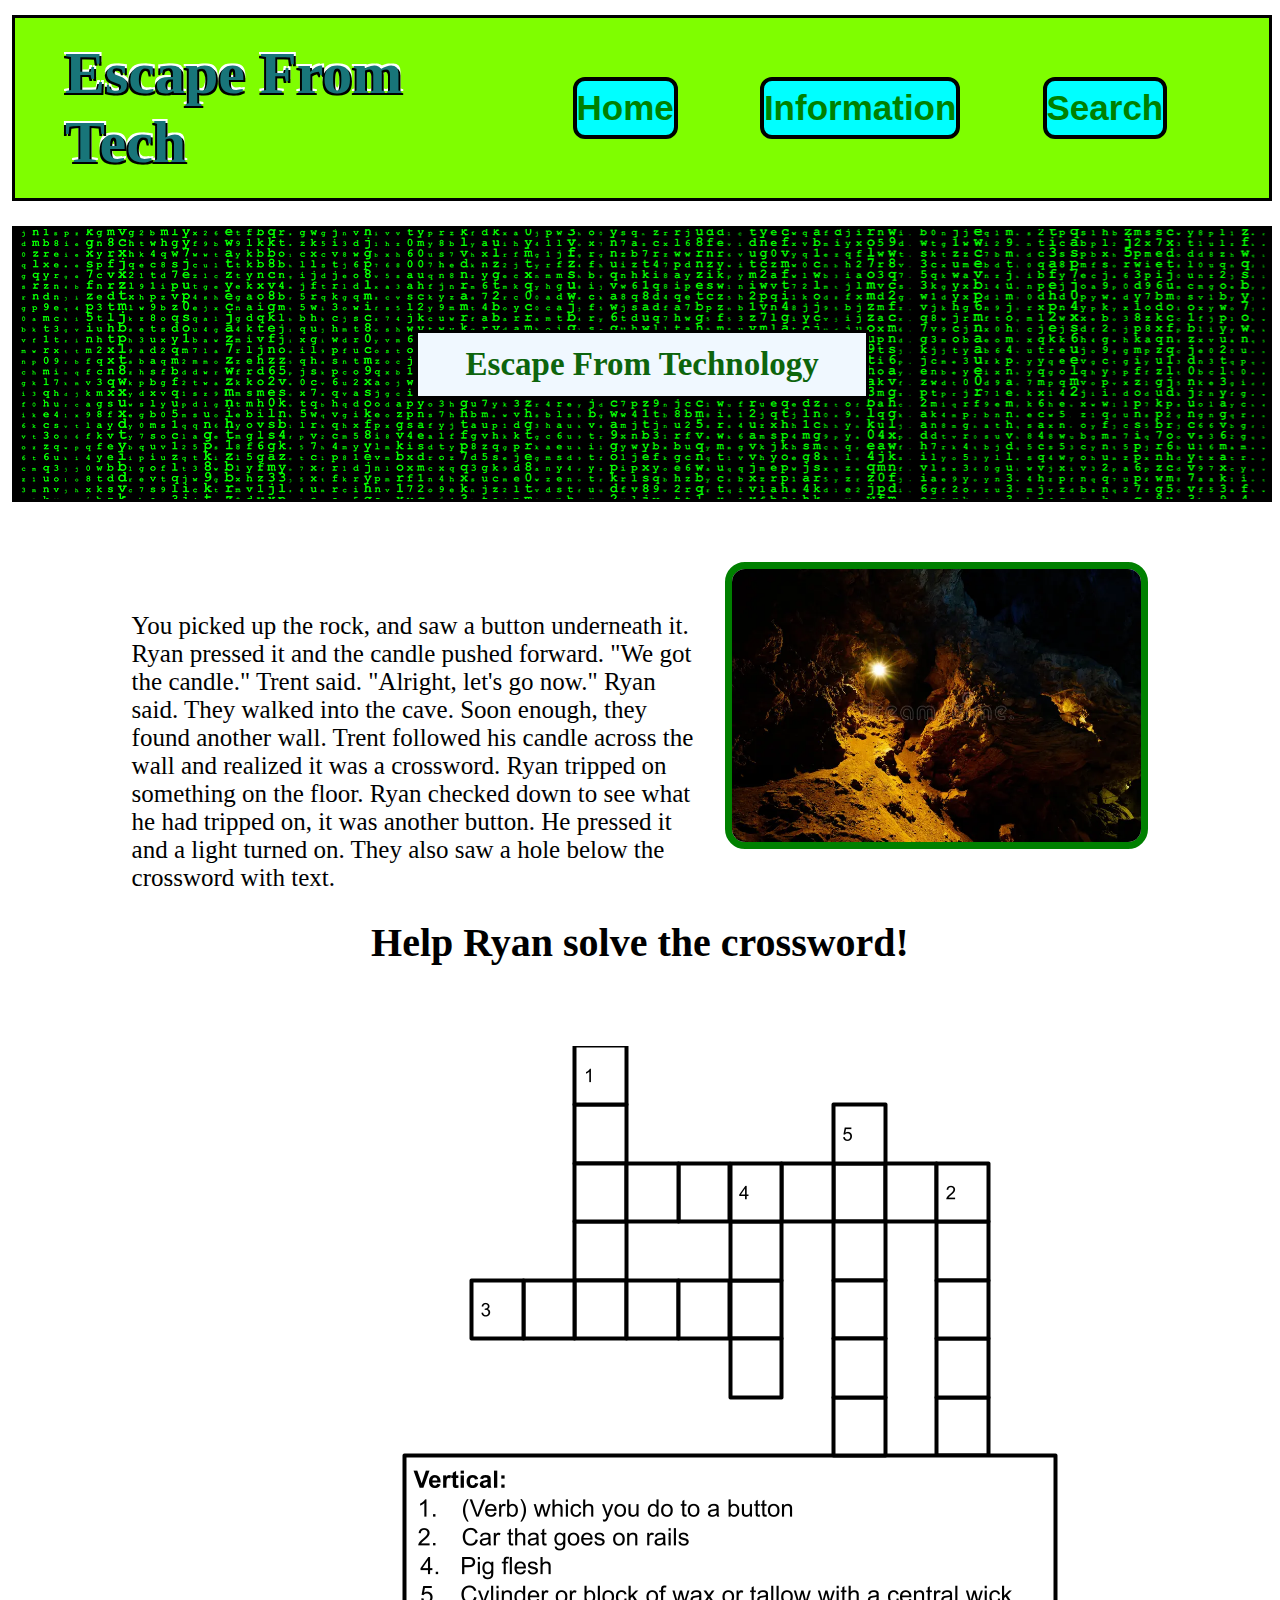
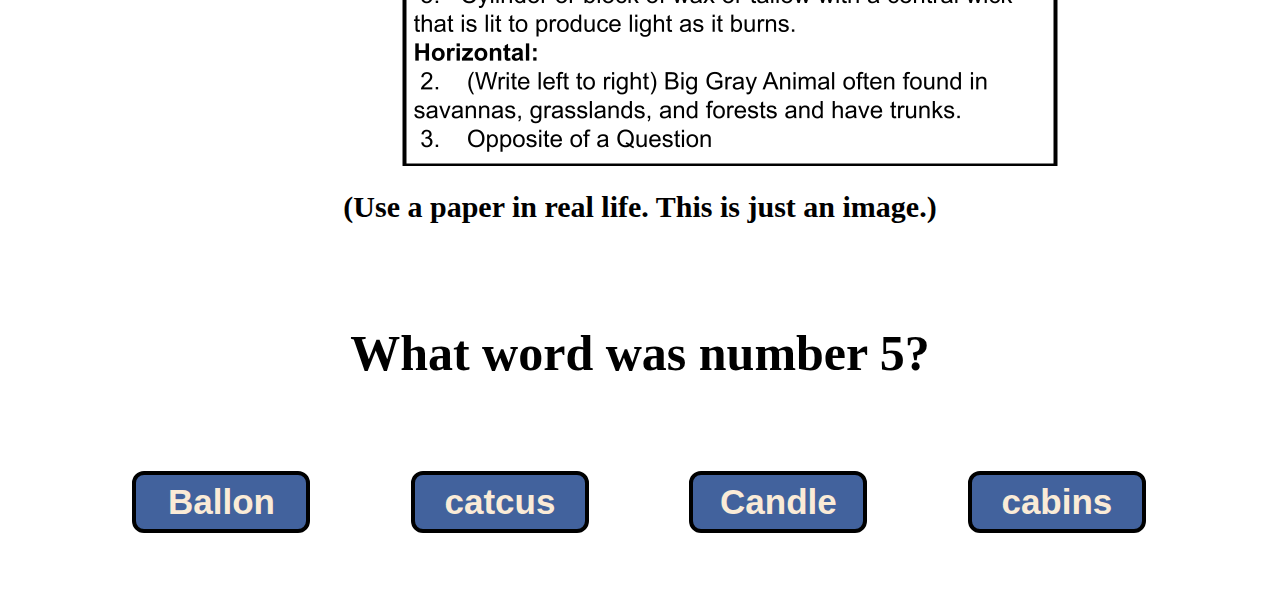
<file: hole.html>
<!DOCTYPE html>
<html lang="en">
<head>
    <meta charset="UTF-8">
    <meta name="viewport" content="width=device-width, initial-scale=1.0">
    <title>Game 4</title>
    <!-- <link rel="stylesheet" href="info.css"> -->
    <link rel="stylesheet" href="https://cdnjs.cloudflare.com/ajax/libs/font-awesome/6.6.0/css/all.min.css" integrity="sha512-Kc323vGBEqzTmouAECnVceyQqyqdsSiqLQISBL29aUW4U/M7pSPA/gEUZQqv1cwx4OnYxTxve5UMg5GT6L4JJg==" crossorigin="anonymous" referrerpolicy="no-referrer" />
    <!-- <link rel="stylesheet" href="index.css"> -->
     <style>
        *{
            margin: 0;
            padding: 0;
        }
        .srch{
            width: auto;
            height: auto;
        }
        .src1{
            position: relative;
            top: 15px;
            left: 12px;
            bottom: 15px;
            border: 3px solid black;
            /* border-radius: 20px; */
            height: 20vh;
            width: 98%;
            display: flex;
            background-color: rgb(127, 254, 0);
            justify-content: space-evenly;
            align-items: center;
        }
        .src1 p{
            width: 60%;
            font-size: 60px;
            color: rgb(24, 117, 121);
            font-weight: bolder;
            display: flex;
            align-items: center;
            position: relative;
            left: 50px;
            text-shadow: 
                2px 2px 0px #000000,
                -2px 2px 0px #000,
                2px -2px 0px #ffffff,
                -2px -2px 0px #fffefe;
            /* border: 2px solid; */
        }
        .src1 ul{
            height: 100%;
            width: 100%;
            list-style-type: none;
            display: flex;
            align-items: center;
            justify-content: space-evenly;
            margin: 10px;
            padding: 10px;
            /* border: 2px solid; */
            font-size: 35px;
            font-weight:bold;
        }
        .src1 li{
            /* height: 6vh; */
            /* width: 20%; */
            border: 4px solid black;
            background-color: aqua;
            border-radius: 12px;
            display: flex;
            justify-content: center;
            /* align-items: center; */
        }
        .src1 ul a{
            height: 6vh;
            width: 29%;
            color: green;
            text-decoration: none;
            display: flex;
            justify-content: center;
            align-items: center;
            font-family:'Franklin Gothic Medium', 'Arial Narrow', Arial, sans-serif ;
        }
        .src1 li:hover{
            cursor: pointer;
            background-color: yellow;
            text-shadow: 
                1px 1px 0px #ffffff,
                -1px 1px 0px #000,
                1px -1px 2px #ffffff,
                -1px -1px 2px #fffdfd;
        }
        .src1 li a:hover{
            cursor: pointer;
            color: #000;
        }
        .src2{
            background-image: url(backgrnd.webp);
            height: auto;
            width: auto;
            background-attachment: fixed;
        }
        .src2{
            display: flex;
            position: relative;
            top: 40px;
            left: 12px;
            bottom: 15px;
            border: 3px solid black;
            height: 30vh;
            width: 98%;
            background-color: transparent;
            display: flex;
            justify-content: center;
            align-items: center;
            /* border-radius: 20px; */
        }
        .src2 p:hover{
            color: aliceblue;
            border: 3px solid aliceblue;
            background-color: transparent;
        }
        .src2 p{
            border: #000 solid;
            height: 7vh;
            width: 35vw;
            display: flex;
            justify-content: center;
            align-items: center;
            font-size: 33px;
            font-weight: bold;
            background-color: aliceblue;
            color: rgb(13, 101, 13);
            /* border-radius: 15px; */
        }
        .a3{
            /* border: 3px solid; */
            width: 80%;
            margin: auto;
            position: relative;
            top: 100px;
            display: flex;
            justify-content: center;
            gap: 30px;
        }
        .a3 p{
            float: left;
            width: 55%;
            font-size: 25px;
            position: relative;
            top: 50px;
        }
        .a3 img{
            float: right;
            width: 40%;
            border: 7px solid green;
            border-radius: 20px;
        }
        h1{
            font-size: 40px;
            text-align: center;
            position: relative;
            top: 170px;
        }
        #im1{
            position: relative;
            top: 250px;
            left: 250px;
        }
        .a4{
            position: relative;
            top: 270px;
            width: 90%;
            margin: auto;
            text-align: center;
        }
        .a4 p{
            font-size: 30px;
            font-weight: bold;
        }
        .a4 #p1{
            position: relative;
            top: 100px;
            font-size: 50px;
        }
        .fot{
            position: relative;
            top: 400px;
            left: 12px;
            bottom: 15px;
            /* border: 3px solid black; */
            /* border-radius: 20px; */
            height: 20vh;
            width: 98%;
            display: flex;
            /* background-color: rgb(127, 254, 0); */
            justify-content: space-evenly;
            align-items: center;
        }
        .fot ul{
            height: 100%;
            width: 100%;
            list-style-type: none;
            display: flex;
            align-items: center;
            justify-content: space-evenly;
            margin: 10px;
            padding: 10px;
            /* border: 2px solid; */
            font-size: 35px;
            font-weight:bold;
        }
        .fot li{
            /* height: 6vh; */
            width: 14%;
            border: 4px solid black;
            background-color: rgb(66, 98, 157);
            border-radius: 12px;
            display: flex;
            justify-content: center;
            /* align-items: center; */
        }
        .fot ul li a{
            height: 6vh;
            width: 100%;
            color: antiquewhite;
            text-decoration: none;
            display: flex;
            justify-content: center;
            align-items: center;
            font-family:'Franklin Gothic Medium', 'Arial Narrow', Arial, sans-serif ;
        }
        .fot li:hover{
            cursor: pointer;
            background-color: rgb(159, 251, 170);
            text-shadow: 
                1px 1px 0px #ffffff,
                -1px 1px 0px #000,
                1px -1px 2px #ffffff,
                -1px -1px 2px #fffdfd;
        }
        .fot li a:hover{
            cursor: pointer;
            color: #000;
        }
    </style>
</head>
<body>
    <div class="srch">
        <div class="src1">
            <p>Escape From Tech</p>
            <ul>
                <li><a href="index.html"><i class="fa-solid fa-house"></i>  Home  </a></li>
                <li><a href="information.html"><i class="fa-solid fa-circle-info"></i>  Information  </a></li>
                <li><a href="search.html"><i class="fa-solid fa-magnifying-glass"></i>  Search  </a></li>
            </ul>
        </div>
        <div class="src2">
            <p class="text-glow">Escape From Technology</p>
        </div>
        <div class="a3">
            <p>You picked up the rock, and saw a button underneath it. Ryan pressed it and the candle pushed forward.
                "We got the candle." Trent said.
                "Alright, let's go now." Ryan said.
                They walked into the cave. Soon enough, they found another wall. Trent followed his candle across the wall and realized it was a crossword. Ryan tripped on something on the floor. Ryan checked down to see what he had tripped on, it was another button. He pressed it and a light turned on. They also saw a hole below the crossword with text.
            </p>
            <img src="cave 4.webp" alt="error">
        </div>
        <h1>Help Ryan solve the crossword!</h1>
        <img id="im1" src="cave5.png" alt="error">
        <div class="a4">
            <p>(Use a paper in real life. This is just an image.)</p>
            <p id="p1">What word was number 5?</p>
        </div>
        <div class="fot">
            <ul>
                <li><a href="game4.html">Ballon</a></li>
                <li><a href="game4.html">catcus</a></li>
                <li><a href="last.html">Candle</a></li>
                <li><a href="game4.html">cabins</a></li>
            </ul>
        </div>
    </div>
</body>
</file>
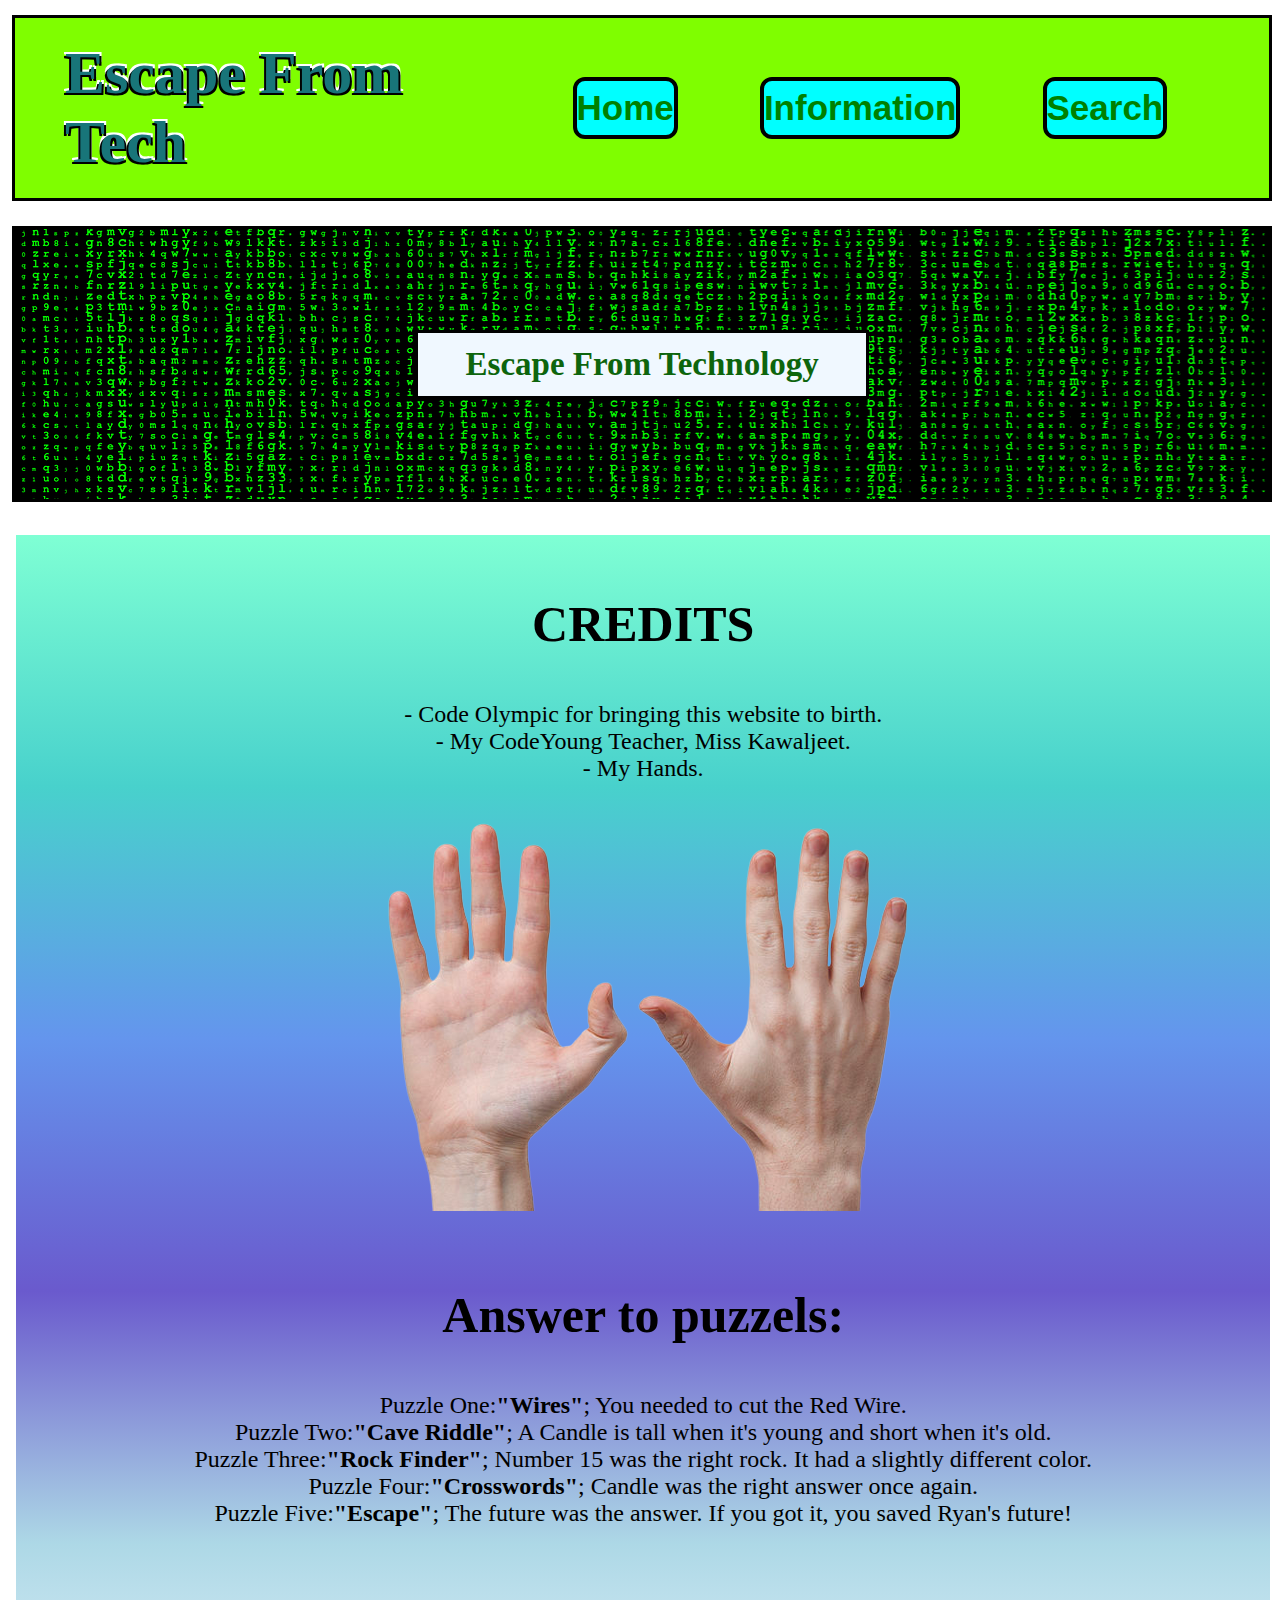
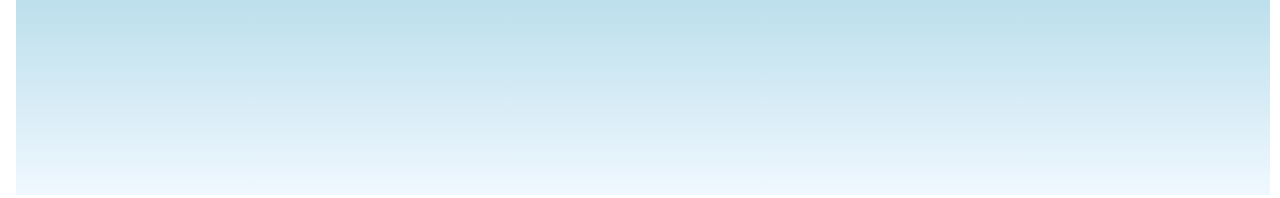
<file: information.html>
<!DOCTYPE html>
<html lang="en">
<head>
    <meta charset="UTF-8">
    <meta name="viewport" content="width=device-width, initial-scale=1.0">
    <title>Information</title>
    <!-- <link rel="stylesheet" href="info.css"> -->
    <link rel="stylesheet" href="https://cdnjs.cloudflare.com/ajax/libs/font-awesome/6.6.0/css/all.min.css" integrity="sha512-Kc323vGBEqzTmouAECnVceyQqyqdsSiqLQISBL29aUW4U/M7pSPA/gEUZQqv1cwx4OnYxTxve5UMg5GT6L4JJg==" crossorigin="anonymous" referrerpolicy="no-referrer" />
    <!-- <link rel="stylesheet" href="index.css"> -->
     <style>
        *{
            margin: 0;
            padding: 0;
        }
        .info{
            width: auto;
            height: auto;
        }
        .inf1{
            position: relative;
            top: 15px;
            left: 12px;
            bottom: 15px;
            border: 3px solid black;
            /* border-radius: 20px; */
            height: 20vh;
            width: 98%;
            display: flex;
            background-color: rgb(127, 254, 0);
            justify-content: space-evenly;
            align-items: center;
        }
        .inf1 p{
            width: 60%;
            font-size: 60px;
            color: rgb(24, 117, 121);
            font-weight: bolder;
            display: flex;
            align-items: center;
            position: relative;
            left: 50px;
            text-shadow: 
                2px 2px 0px #000000,
                -2px 2px 0px #000,
                2px -2px 0px #ffffff,
                -2px -2px 0px #fffefe;
            /* border: 2px solid; */
        }
        .inf1 ul{
            height: 100%;
            width: 100%;
            list-style-type: none;
            display: flex;
            align-items: center;
            justify-content: space-evenly;
            margin: 10px;
            padding: 10px;
            /* border: 2px solid; */
            font-size: 35px;
            font-weight:bold;
        }
        .inf1 li{
            /* height: 6vh; */
            /* width: 20%; */
            border: 4px solid black;
            background-color: aqua;
            border-radius: 12px;
            display: flex;
            justify-content: center;
            /* align-items: center; */
        }
        .inf1 ul a{
            height: 6vh;
            width: 29%;
            color: green;
            text-decoration: none;
            display: flex;
            justify-content: center;
            align-items: center;
            font-family:'Franklin Gothic Medium', 'Arial Narrow', Arial, sans-serif ;
        }
        .inf1 li:hover{
            cursor: pointer;
            background-color: yellow;
            text-shadow: 
                1px 1px 0px #ffffff,
                -1px 1px 0px #000,
                1px -1px 2px #ffffff,
                -1px -1px 2px #fffdfd;
        }
        .inf1 li a:hover{
            cursor: pointer;
            color: #000;
        }
        .inf2{
            background-image: url(backgrnd.webp);
            height: auto;
            width: auto;
            background-attachment: fixed;
        }
        .inf2{
            display: flex;
            position: relative;
            top: 40px;
            left: 12px;
            bottom: 15px;
            border: 3px solid black;
            height: 30vh;
            width: 98%;
            background-color: transparent;
            display: flex;
            justify-content: center;
            align-items: center;
            /* border-radius: 20px; */
        }
        .inf2 p:hover{
            color: aliceblue;
            border: 3px solid aliceblue;
            background-color: transparent;
        }
        .inf2 p{
            border: #000 solid;
            height: 7vh;
            width: 35vw;
            display: flex;
            justify-content: center;
            align-items: center;
            font-size: 33px;
            font-weight: bold;
            background-color: aliceblue;
            color: rgb(13, 101, 13);
            /* border-radius: 15px; */
        }
        .inf3{
            position: relative;
            top: 70px;
            left: 13px;
            bottom: 15px;
            width: 98%;
            height: 140vh;
            border: 3px solid white;
            background-image: linear-gradient(Aquamarine,MediumTurquoise,Cornflowerblue,slateblue,lightblue,aliceblue);
            display: flex;
            flex-direction: column;
            justify-items: center;
            align-items: center;
            gap: 15px;
        }
        .inf3 li{
            position: relative;
            top: 27px;
            list-style-type: none;
            display: flex;
            justify-content: center;
            align-items: center;
            font-size: 24px;
        }
        .inf3 h1{
            position: relative;
            top: 27px;
            font-size: 50px;
        }
     </style>
</head>
<body>
    <div class="info"></div>
        <div class="inf1">
            <p>Escape From Tech</p>
            <ul>
                <li><a href="index.html"><i class="fa-solid fa-house"></i>  Home  </a></li>
                <li><a href="information.html"><i class="fa-solid fa-circle-info"></i>  Information  </a></li>
                <li><a href="search.html"><i class="fa-solid fa-magnifying-glass"></i>  Search  </a></li>
            </ul>
        </div>
        <div class="inf2">
            <p class="text-glow">Escape From Technology</p>
        </div>
        <div class="inf3">
            <br>
            <h1>CREDITS</h1>
            <br>
            <ul>
                <li>- Code Olympic for bringing this website to birth.</li>
                <li>- My CodeYoung Teacher, Miss Kawaljeet.</li>
                <li>- My Hands.</li>
            </ul>
            <br>
            <img src="Hands.png" alt="error">
            <br>
            <h1>Answer to puzzels:</h1>
            <br>
            <ul>
                <li>Puzzle One: <b> "Wires" </b>; You needed to cut the Red Wire.</li>
                <li>Puzzle Two: <b> "Cave Riddle" </b>; A Candle is tall when it's young and short when it's old.</li>
                <li>Puzzle Three: <b> "Rock Finder" </b> ; Number 15 was the right rock. It had a slightly different color.</li>
                <li>Puzzle Four: <b> "Crosswords" </b>; Candle was the right answer once again.</li>
                <li>Puzzle Five: <b> "Escape" </b>; The future was the answer. If you got it, you saved Ryan's future!
                </li>
            </ul>
        </div>
</body>
</html>
</file>
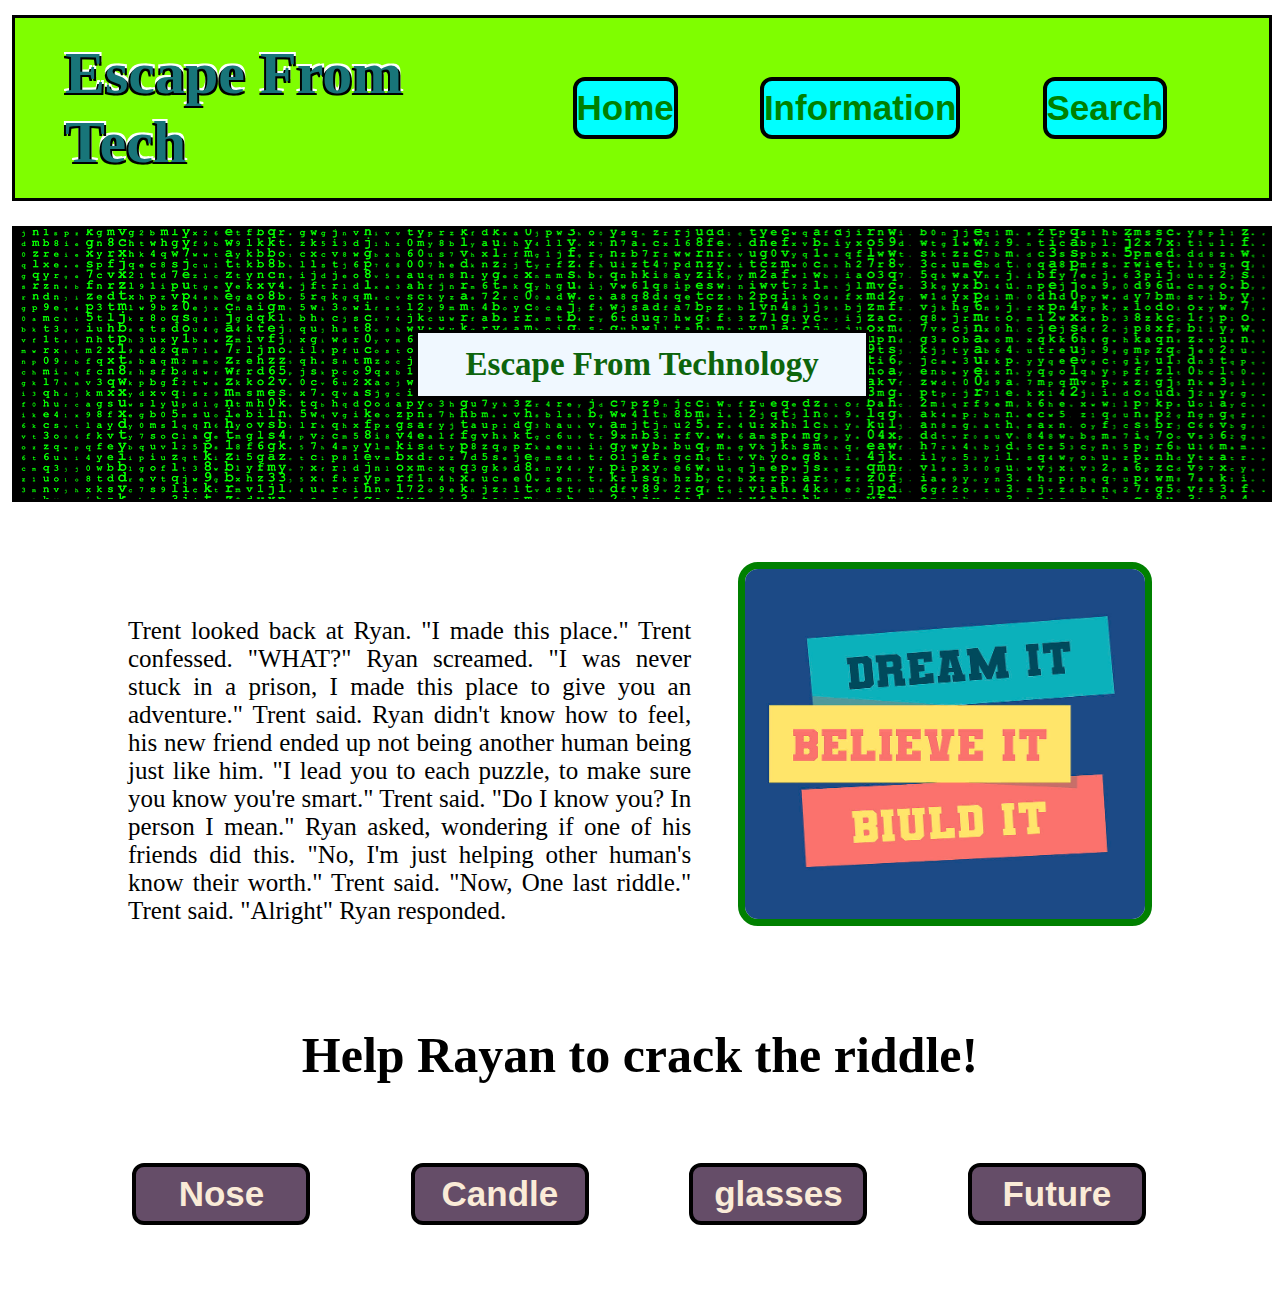
<file: last.html>
<!DOCTYPE html>
<html lang="en">
<head>
    <meta charset="UTF-8">
    <meta name="viewport" content="width=device-width, initial-scale=1.0">
    <title>Game 5</title>
    <!-- <link rel="stylesheet" href="info.css"> -->
    <link rel="stylesheet" href="https://cdnjs.cloudflare.com/ajax/libs/font-awesome/6.6.0/css/all.min.css" integrity="sha512-Kc323vGBEqzTmouAECnVceyQqyqdsSiqLQISBL29aUW4U/M7pSPA/gEUZQqv1cwx4OnYxTxve5UMg5GT6L4JJg==" crossorigin="anonymous" referrerpolicy="no-referrer" />
    <!-- <link rel="stylesheet" href="index.css"> -->
     <style>
        *{
            margin: 0;
            padding: 0;
        }
        .srch{
            width: auto;
            height: auto;
        }
        .src1{
            position: relative;
            top: 15px;
            left: 12px;
            bottom: 15px;
            border: 3px solid black;
            /* border-radius: 20px; */
            height: 20vh;
            width: 98%;
            display: flex;
            background-color: rgb(127, 254, 0);
            justify-content: space-evenly;
            align-items: center;
        }
        .src1 p{
            width: 60%;
            font-size: 60px;
            color: rgb(24, 117, 121);
            font-weight: bolder;
            display: flex;
            align-items: center;
            position: relative;
            left: 50px;
            text-shadow: 
                2px 2px 0px #000000,
                -2px 2px 0px #000,
                2px -2px 0px #ffffff,
                -2px -2px 0px #fffefe;
            /* border: 2px solid; */
        }
        .src1 ul{
            height: 100%;
            width: 100%;
            list-style-type: none;
            display: flex;
            align-items: center;
            justify-content: space-evenly;
            margin: 10px;
            padding: 10px;
            /* border: 2px solid; */
            font-size: 35px;
            font-weight:bold;
        }
        .src1 li{
            /* height: 6vh; */
            /* width: 20%; */
            border: 4px solid black;
            background-color: aqua;
            border-radius: 12px;
            display: flex;
            justify-content: center;
            /* align-items: center; */
        }
        .src1 ul a{
            height: 6vh;
            width: 29%;
            color: green;
            text-decoration: none;
            display: flex;
            justify-content: center;
            align-items: center;
            font-family:'Franklin Gothic Medium', 'Arial Narrow', Arial, sans-serif ;
        }
        .src1 li:hover{
            cursor: pointer;
            background-color: yellow;
            text-shadow: 
                1px 1px 0px #ffffff,
                -1px 1px 0px #000,
                1px -1px 2px #ffffff,
                -1px -1px 2px #fffdfd;
        }
        .src1 li a:hover{
            cursor: pointer;
            color: #000;
        }
        .src2{
            background-image: url(backgrnd.webp);
            height: auto;
            width: auto;
            background-attachment: fixed;
        }
        .src2{
            display: flex;
            position: relative;
            top: 40px;
            left: 12px;
            bottom: 15px;
            border: 3px solid black;
            height: 30vh;
            width: 98%;
            background-color: transparent;
            display: flex;
            justify-content: center;
            align-items: center;
            /* border-radius: 20px; */
        }
        .src2 p:hover{
            color: aliceblue;
            border: 3px solid aliceblue;
            background-color: transparent;
        }
        .src2 p{
            border: #000 solid;
            height: 7vh;
            width: 35vw;
            display: flex;
            justify-content: center;
            align-items: center;
            font-size: 33px;
            font-weight: bold;
            background-color: aliceblue;
            color: rgb(13, 101, 13);
            /* border-radius: 15px; */
        }
        .d4{
            /* border: 3px solid; */
            position: relative;
            top: 100px;
            width: 80%;
            margin: auto;
        }
        .d4 p{
            float: left;
            width: 55%;
            text-align: justify;
            font-size: 25px;
            position: relative;
            top: 55px;
        }
        .d4 img{
            float: right;
            width: 400px;
            height: 350px;
            border: 7px solid green;
            border-radius: 20px;
        }
        .spa{
            margin: auto;
            gap: 90px;
            display: inline-block;
            position: relative;
            top: 200px;
            text-align: center;
            font-weight: bold;
            font-size: 50px;
            width: 100%;
            /* height: auto;
            margin: auto; */
            /* border: 3px solid; */
        }
        .fot{
            position: relative;
            top: 220px;
            left: 12px;
            bottom: 15px;
            /* border: 3px solid black; */
            /* border-radius: 20px; */
            height: 20vh;
            width: 98%;
            display: flex;
            /* background-color: rgb(127, 254, 0); */
            justify-content: space-evenly;
            align-items: center;
        }
        .fot ul{
            height: 100%;
            width: 100%;
            list-style-type: none;
            display: flex;
            align-items: center;
            justify-content: space-evenly;
            margin: 10px;
            padding: 10px;
            /* border: 2px solid; */
            font-size: 35px;
            font-weight:bold;
        }
        .fot li{
            /* height: 6vh; */
            width: 14%;
            border: 4px solid black;
            background-color: rgb(101, 77, 104);
            border-radius: 12px;
            display: flex;
            justify-content: center;
            /* align-items: center; */
        }
        .fot ul li a{
            height: 6vh;
            width: 100%;
            color: antiquewhite;
            text-decoration: none;
            display: flex;
            justify-content: center;
            align-items: center;
            font-family:'Franklin Gothic Medium', 'Arial Narrow', Arial, sans-serif ;
        }
        .fot li:hover{
            cursor: pointer;
            background-color: rgb(137, 228, 213);
            text-shadow: 
                1px 1px 0px #ffffff,
                -1px 1px 0px #000,
                1px -1px 2px #ffffff,
                -1px -1px 2px #fffdfd;
        }
        .fot li a:hover{
            cursor: pointer;
            color: #000;
        }
    </style>
</head>
<body>
    <div class="srch">
        <div class="src1">
            <p>Escape From Tech</p>
            <ul>
                <li><a href="index.html"><i class="fa-solid fa-house"></i>  Home  </a></li>
                <li><a href="information.html"><i class="fa-solid fa-circle-info"></i>  Information  </a></li>
                <li><a href="search.html"><i class="fa-solid fa-magnifying-glass"></i>  Search  </a></li>
            </ul>
        </div>
        <div class="src2">
            <p class="text-glow">Escape From Technology</p>
        </div>
        <div class="d4">
            <p>Trent looked back at Ryan. "I made this place." Trent confessed. "WHAT?" Ryan screamed. "I was never stuck in a prison, I made this place to give you an adventure." Trent said. Ryan didn't know how to feel, his new friend ended up not being another human being just like him. "I lead you to each puzzle, to make sure you know you're smart." Trent said. "Do I know you? In person I mean." Ryan asked, wondering if one of his friends did this. "No, I'm just helping other human's know their worth." Trent said. "Now, One last riddle." Trent said. "Alright" Ryan responded.</p>
            <img src="moti.jpg" alt="error">
        </div>
        <div class="spa">
            <span>Help Rayan to crack the riddle!</span>
        </div>
        <div class="fot">
            <ul>
                <li><a href="game5.html">Nose</a></li>
                <li><a href="game5.html">Candle</a></li>
                <li><a href="game5.html">glasses</a></li>
                <li><a href="final.html">Future</a></li>
            </ul>
        </div>
    </div>
</body>
</file>
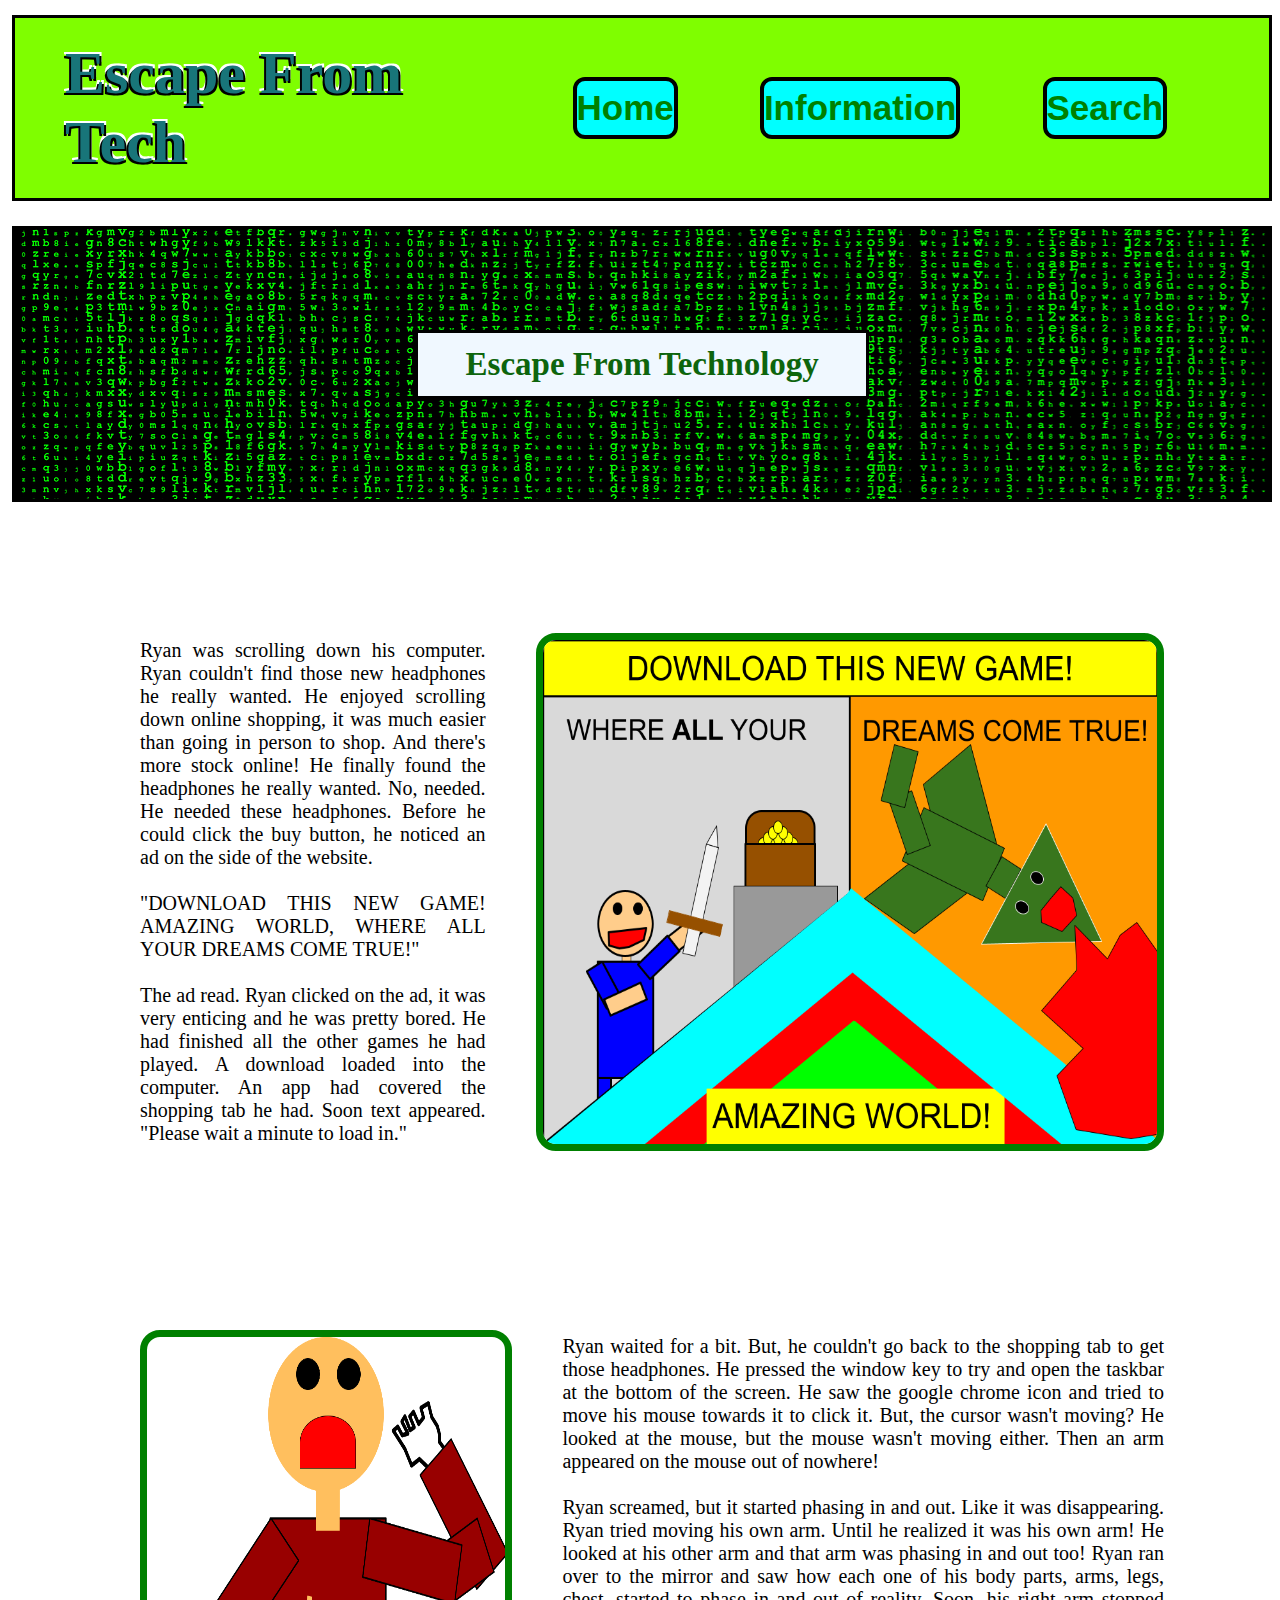
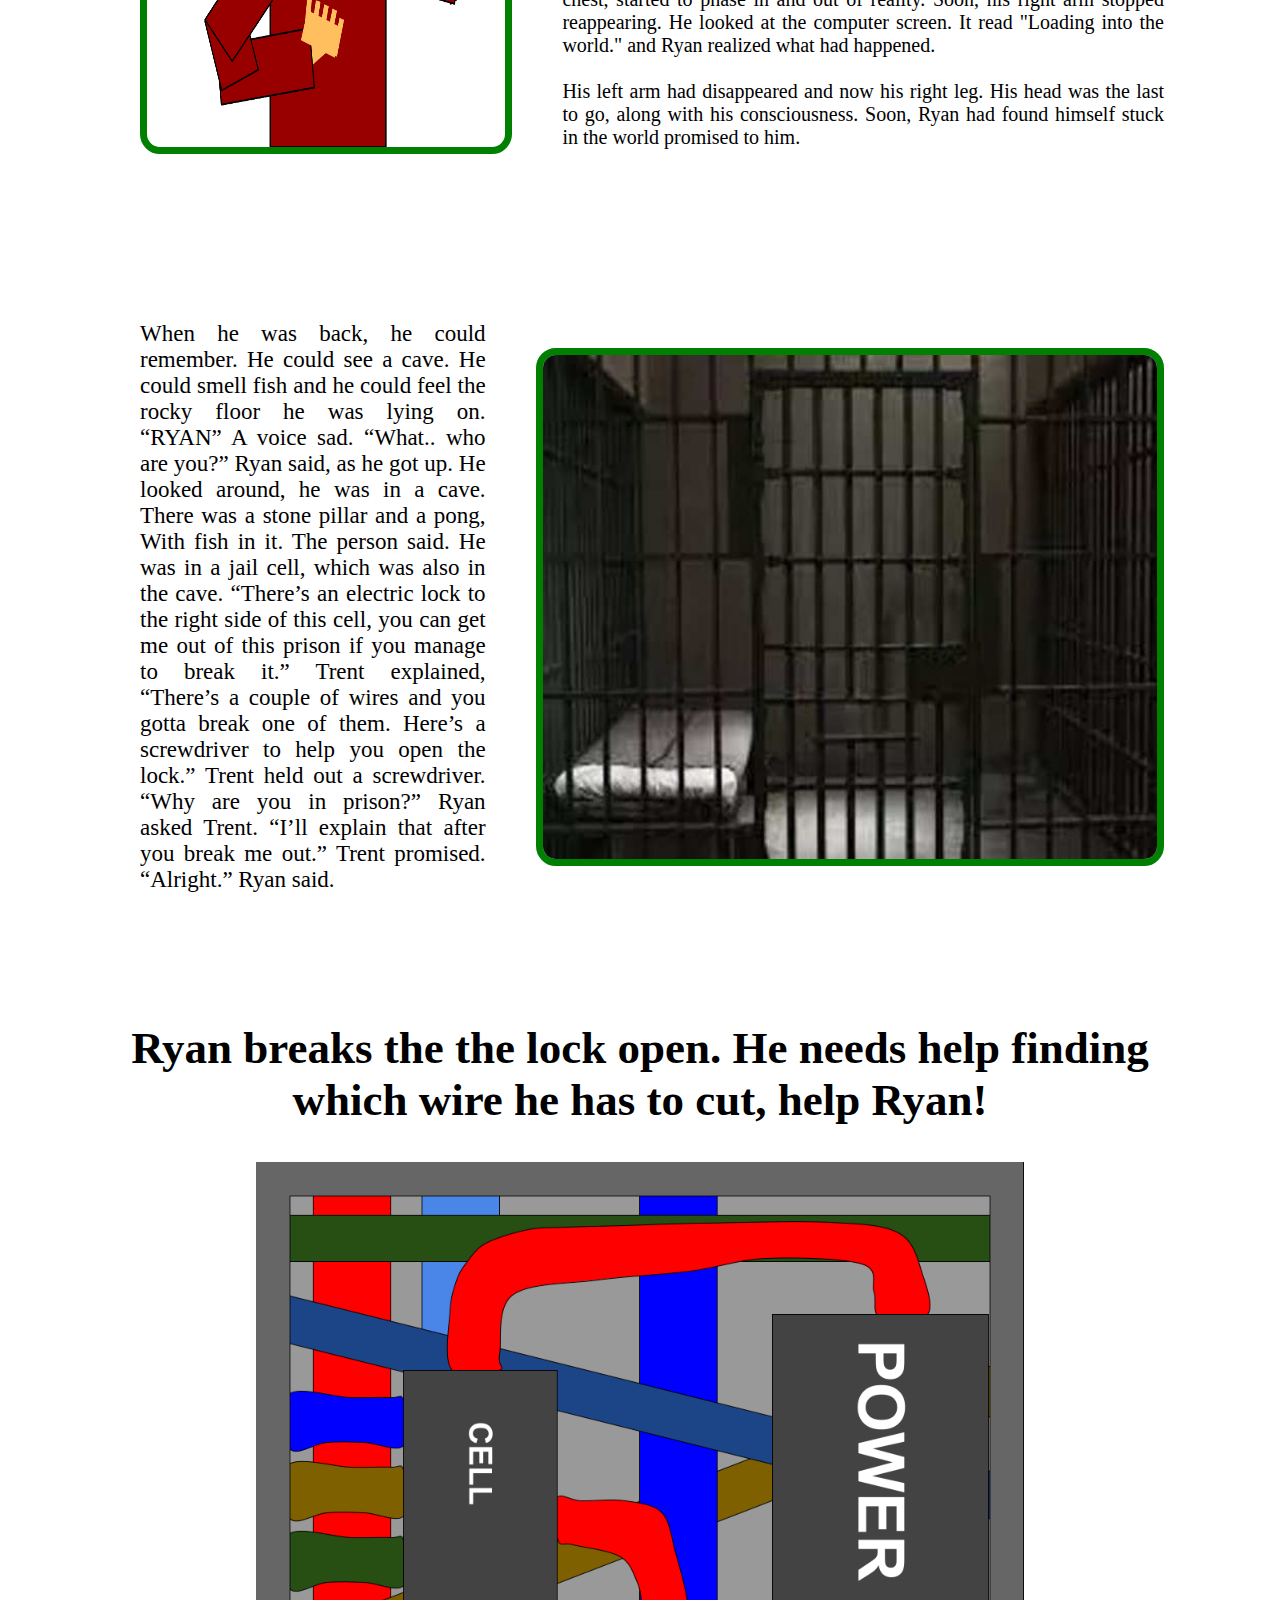
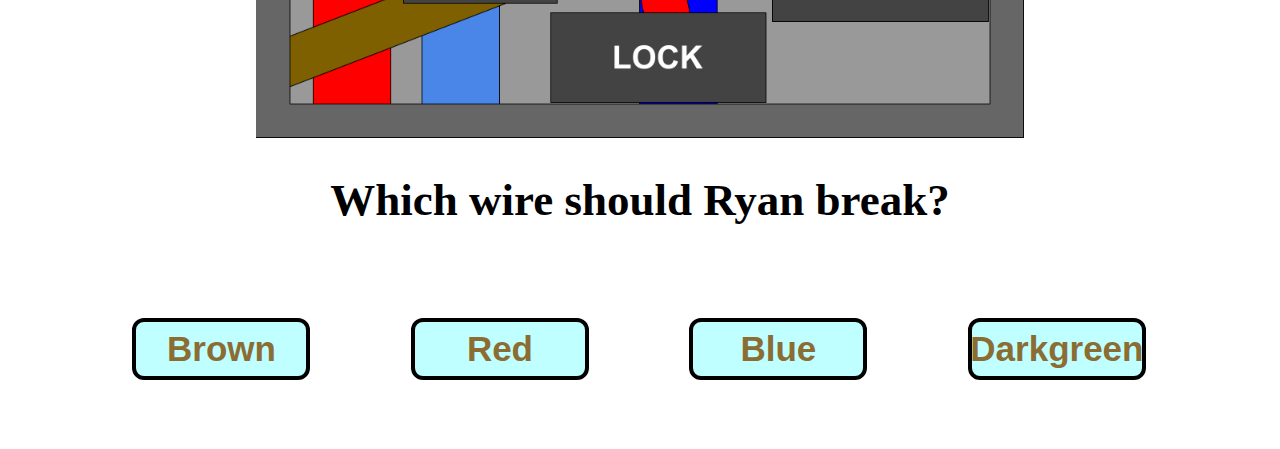
<file: lets_go.html>
<!DOCTYPE html>
<html lang="en">
<head>
    <meta charset="UTF-8">
    <meta name="viewport" content="width=device-width, initial-scale=1.0">
    <title>Game 1</title>
    <!-- <link rel="stylesheet" href="info.css"> -->
    <link rel="stylesheet" href="https://cdnjs.cloudflare.com/ajax/libs/font-awesome/6.6.0/css/all.min.css" integrity="sha512-Kc323vGBEqzTmouAECnVceyQqyqdsSiqLQISBL29aUW4U/M7pSPA/gEUZQqv1cwx4OnYxTxve5UMg5GT6L4JJg==" crossorigin="anonymous" referrerpolicy="no-referrer" />
    <!-- <link rel="stylesheet" href="index.css"> -->
     <style>
        *{
            margin: 0;
            padding: 0;
        }
        .srch{
            width: auto;
            height: auto;
        }
        .src1{
            position: relative;
            top: 15px;
            left: 12px;
            bottom: 15px;
            border: 3px solid black;
            /* border-radius: 20px; */
            height: 20vh;
            width: 98%;
            display: flex;
            background-color: rgb(127, 254, 0);
            justify-content: space-evenly;
            align-items: center;
        }
        .src1 p{
            width: 60%;
            font-size: 60px;
            color: rgb(24, 117, 121);
            font-weight: bolder;
            display: flex;
            align-items: center;
            position: relative;
            left: 50px;
            text-shadow: 
                2px 2px 0px #000000,
                -2px 2px 0px #000,
                2px -2px 0px #ffffff,
                -2px -2px 0px #fffefe;
            /* border: 2px solid; */
        }
        .src1 ul{
            height: 100%;
            width: 100%;
            list-style-type: none;
            display: flex;
            align-items: center;
            justify-content: space-evenly;
            margin: 10px;
            padding: 10px;
            /* border: 2px solid; */
            font-size: 35px;
            font-weight:bold;
        }
        .src1 li{
            /* height: 6vh; */
            /* width: 20%; */
            border: 4px solid black;
            background-color: aqua;
            border-radius: 12px;
            display: flex;
            justify-content: center;
            /* align-items: center; */
        }
        .src1 ul a{
            height: 6vh;
            width: 29%;
            color: green;
            text-decoration: none;
            display: flex;
            justify-content: center;
            align-items: center;
            font-family:'Franklin Gothic Medium', 'Arial Narrow', Arial, sans-serif ;
        }
        .src1 li:hover{
            cursor: pointer;
            background-color: yellow;
            text-shadow: 
                1px 1px 0px #ffffff,
                -1px 1px 0px #000,
                1px -1px 2px #ffffff,
                -1px -1px 2px #fffdfd;
        }
        .src1 li a:hover{
            cursor: pointer;
            color: #000;
        }
        .src2{
            background-image: url(backgrnd.webp);
            height: auto;
            width: auto;
            background-attachment: fixed;
        }
        .src2{
            display: flex;
            position: relative;
            top: 40px;
            left: 12px;
            bottom: 15px;
            border: 3px solid black;
            height: 30vh;
            width: 98%;
            background-color: transparent;
            display: flex;
            justify-content: center;
            align-items: center;
            /* border-radius: 20px; */
        }
        .src2 p:hover{
            color: aliceblue;
            border: 3px solid aliceblue;
            background-color: transparent;
        }
        .src2 p{
            border: #000 solid;
            height: 7vh;
            width: 35vw;
            display: flex;
            justify-content: center;
            align-items: center;
            font-size: 33px;
            font-weight: bold;
            background-color: aliceblue;
            color: rgb(13, 101, 13);
            /* border-radius: 15px; */
        }
        .lets1{
            display: flex;
            /* justify-content: center; */
            align-items: center;
            position: relative;
            top: 70px;
            left: 12px;
            /* bottom: 15px; */
            /* border: 3px solid black; */
            height: 80vh;
            width: 80%;
            margin: auto;
            gap: 50px;
        }
        .lets1 p{
            float: left;
            font-size: 20px;
            width: 60%;
            /* position: relative;
            bottom: 135px; */
            display: flex;
            justify-content: center;
            align-items: center;
            text-align: justify;
        }
        .lets1 img{
            float: right;
            height: 70%;
            width: 60%;
            border: 7px solid green;
            border-radius: 20px;
        }
        .let2{
            height: 80vh;
            width: 80%;
            margin: auto;
            /* border: 4px solid; */
            display: flex;
            align-items: center;
            position: relative;
            /* top: 100px; */
            left: 12px;
            /* bottom: 15px; */
            gap: 50px;
        }
        .let2 img{
            float: left;
            height: 57%;
            width: 35%;
            border: 7px solid green;
            border-radius: 20px;
            display: flex;
            align-items: center;
        }
        .let2 p{
            float: right;
            font-size: 20px;
            width: 60%;
            /* position: relative;
            bottom: 135px; */
            display: flex;
            justify-content: center;
            align-items: center;
            text-align: justify;
            
        }
        .lets3{
            display: flex;
            /* justify-content: center; */
            align-items: center;
            position: relative;
            /* top: 0px; */
            left: 12px;
            bottom: 55px;
            /* border: 3px solid black; */
            height: 80vh;
            width: 80%;
            margin: auto;
            gap: 50px;
        }
        .lets3 p{
            float: left;
            font-size: 23px;
            width: 60%;
            /* position: relative;
            bottom: 135px; */
            display: flex;
            justify-content: center;
            align-items: center;
            text-align: justify;
        }
        .lets3 img{
            float: right;
            height: 70%;
            width: 60%;
            border: 7px solid green;
            border-radius: 20px;
        }
        /* .lets4{
            gap: 50px;
        } */
        .hone{
            /* width: 100%;
            height: 100%; */
            /* border: 5px solid; */
            /* margin: auto; */
            display: contents;
            justify-content: center;
            align-items: center;
            font-size: 45px;
        }
        .lets4 h1{
            width: 100%;
            height: 100%;
            /* border: 5px solid; */
            /* margin: auto; */
            display: flex;
            justify-content: center;
            align-items: center;
            font-size: 45px;
        }
        .lets4 img{
            height: 60%;
            width: 60%;
            margin: auto;
            display: flex;
            justify-content: center;
        }
        .fot{
            position: relative;
            top: 15px;
            left: 12px;
            bottom: 15px;
            /* border: 3px solid black; */
            /* border-radius: 20px; */
            height: 20vh;
            width: 98%;
            display: flex;
            /* background-color: rgb(127, 254, 0); */
            justify-content: space-evenly;
            align-items: center;
        }
        .fot ul{
            height: 100%;
            width: 100%;
            list-style-type: none;
            display: flex;
            align-items: center;
            justify-content: space-evenly;
            margin: 10px;
            padding: 10px;
            /* border: 2px solid; */
            font-size: 35px;
            font-weight:bold;
        }
        .fot li{
            /* height: 6vh; */
            width: 14%;
            border: 4px solid black;
            background-color: rgb(192, 255, 255);
            border-radius: 12px;
            display: flex;
            justify-content: center;
            /* align-items: center; */
        }
        .fot ul li a{
            height: 6vh;
            width: 100%;
            color: rgb(139, 109, 52);
            text-decoration: none;
            display: flex;
            justify-content: center;
            align-items: center;
            font-family:'Franklin Gothic Medium', 'Arial Narrow', Arial, sans-serif ;
        }
        .fot li:hover{
            cursor: pointer;
            background-color: rgb(255, 186, 255);
            text-shadow: 
                1px 1px 0px #ffffff,
                -1px 1px 0px #000,
                1px -1px 2px #ffffff,
                -1px -1px 2px #fffdfd;
        }
        .fot li a:hover{
            cursor: pointer;
            color: #000;
        }
    </style>
</head>
<body>
    <div class="srch"></div>
        <div class="src1">
            <p>Escape From Tech</p>
            <ul>
                <li><a href="index.html"><i class="fa-solid fa-house"></i>  Home  </a></li>
                <li><a href="information.html"><i class="fa-solid fa-circle-info"></i>  Information  </a></li>
                <li><a href="search.html"><i class="fa-solid fa-magnifying-glass"></i>  Search  </a></li>
            </ul>
        </div>
        <div class="src2">
            <p class="text-glow">Escape From Technology</p>
        </div>
        <div class="lets1">
            <p>Ryan was scrolling down his computer. Ryan couldn't find those new headphones he really wanted. He enjoyed scrolling down online shopping, it was much easier than going in person to shop. And there's more stock online! He finally found the headphones he really wanted. No, needed. He needed these headphones. Before he could click the buy button, he noticed an ad on the side of the website. <br>

                <br> "DOWNLOAD THIS NEW GAME! AMAZING WORLD, WHERE ALL YOUR DREAMS COME TRUE!" <br>
                
               <br> The ad read. Ryan clicked on the ad, it was very enticing and he was pretty bored. He had finished all the other games he had played. A download loaded into the computer. An app had covered the shopping tab he had. Soon text appeared. "Please wait a minute to load in."</p>
            <img src="lets 1.png" alt="error">
        </div>
        <div class="let2">
            <img src="lets 2.png" alt="error">
            <p>Ryan waited for a bit. But, he couldn't go back to the shopping tab to get those headphones. He pressed the window key to try and open the taskbar at the bottom of the screen. He saw the google chrome icon and tried to move his mouse towards it to click it. But, the cursor wasn't moving? He looked at the mouse, but the mouse wasn't moving either. Then an arm appeared on the mouse out of nowhere! <br>

                <br> Ryan screamed, but it started phasing in and out. Like it was disappearing. Ryan tried moving his own arm. Until he realized it was his own arm! He looked at his other arm and that arm was phasing in and out too! Ryan ran over to the mirror and saw how each one of his body parts, arms, legs, chest, started to phase in and out of reality. Soon, his right arm stopped reappearing. He looked at the computer screen. It read "Loading into the world." and Ryan realized what had happened. <br>
                
                <br> His left arm had disappeared and now his right leg. His head was the last to go, along with his consciousness. Soon, Ryan had found himself stuck in the world promised to him.</p>
        </div>
        <div class="lets3">
            <p>When he was back, he could remember. He could see a cave. He could smell fish and he could feel the rocky floor he was lying on. “RYAN” A voice sad. “What.. who are you?” Ryan said, as he got up. He looked around, he was in a cave. There was a stone pillar and a pong, With fish in it. The person said. He was in a jail cell, which was also in the cave. “There’s an electric lock to the right side of this cell, you can get me out of this prison if you manage to break it.” Trent explained, “There’s a couple of wires and you gotta break one of them. Here’s a screwdriver to help you open the lock.” Trent held out a screwdriver.
                “Why are you in prison?” Ryan asked Trent.
                “I’ll explain that after you break me out.” Trent promised.
                “Alright.” Ryan said.</p>
            <img src="lets 3.jpg" alt="error">
        </div>
        <div class="lets4">
            <h1 class="hone">Ryan breaks the the lock open. He needs help finding </h1>
            <h1 class="hone">which wire he has to cut, help Ryan!</h1><br>
            <br><img src="lets 4.png" alt="error"><br>
           <br> <h1>Which wire should Ryan break?</h1><br>
        </div>
        <div class="fot">
            <ul>
                <li><a href="game1.html">Brown</a></li>
                <li><a href="cave.html">Red</a></li>
                <li><a href="game1.html">Blue</a></li>
                <li><a href="game1.html">Darkgreen</a></li>
            </ul>
        </div>
</body>
</file>
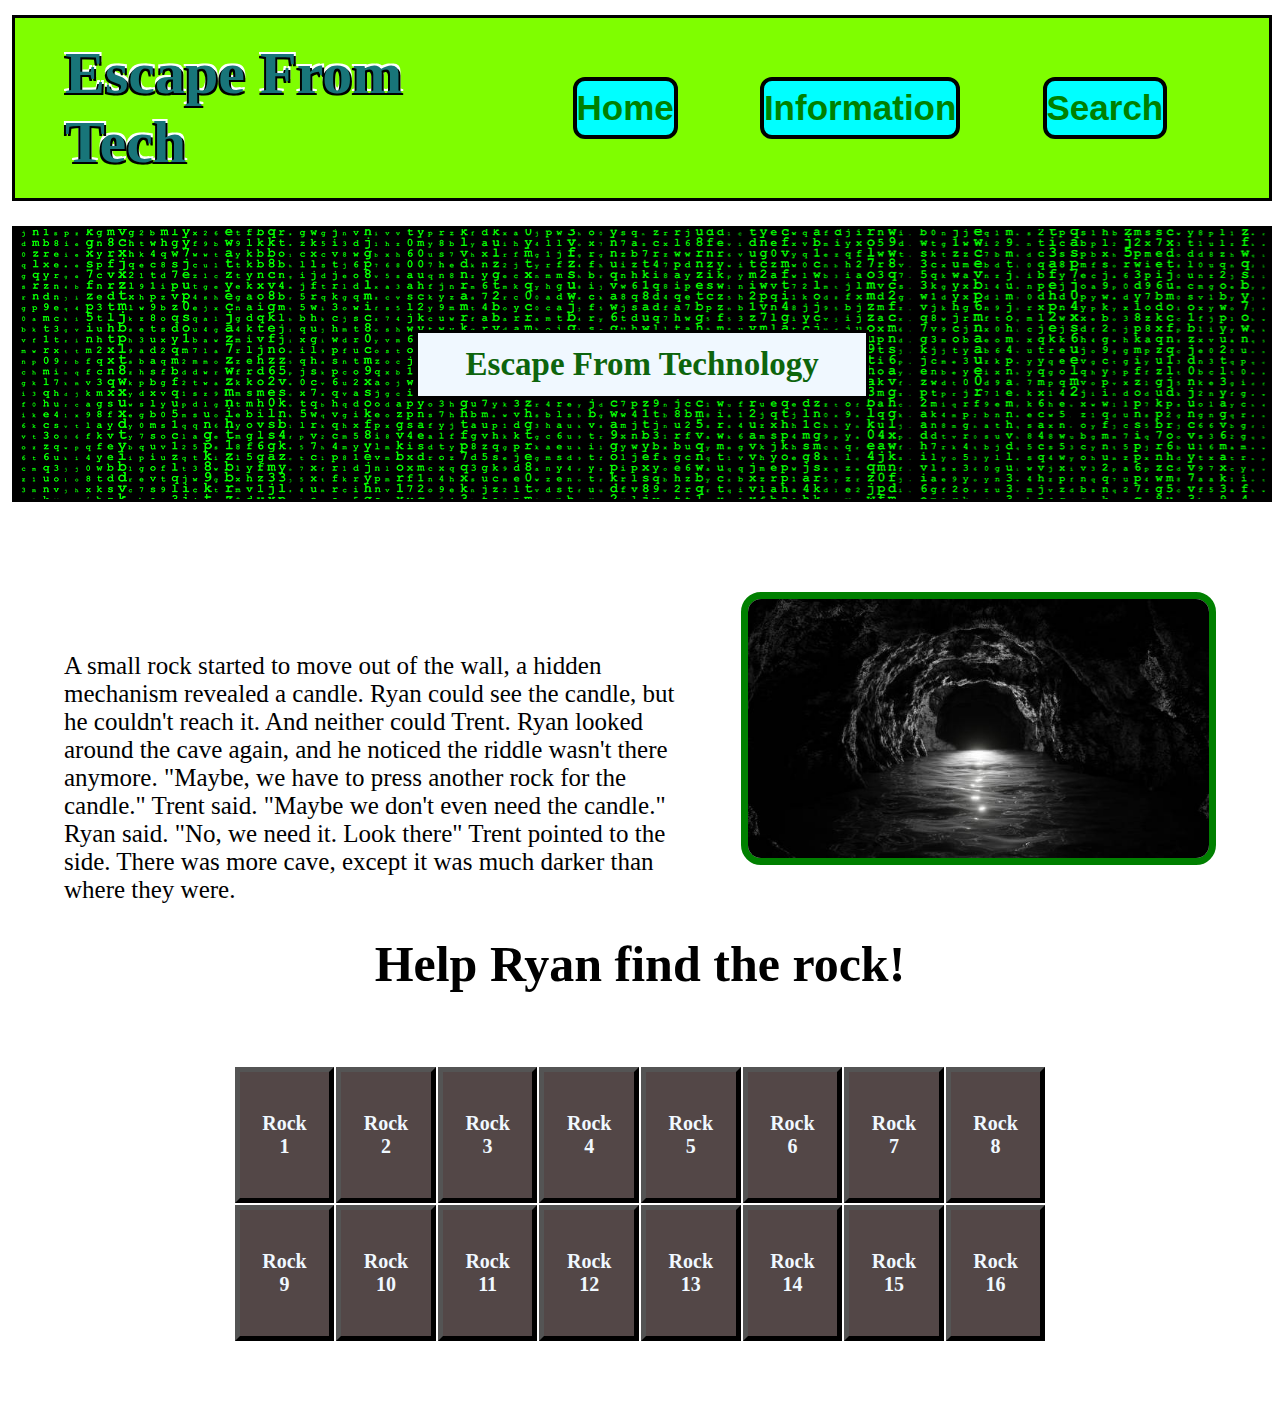
<file: rock.html>
<!DOCTYPE html>
<html lang="en">
<head>
    <meta charset="UTF-8">
    <meta name="viewport" content="width=device-width, initial-scale=1.0">
    <title>Game 3</title>
    <!-- <link rel="stylesheet" href="info.css"> -->
    <link rel="stylesheet" href="https://cdnjs.cloudflare.com/ajax/libs/font-awesome/6.6.0/css/all.min.css" integrity="sha512-Kc323vGBEqzTmouAECnVceyQqyqdsSiqLQISBL29aUW4U/M7pSPA/gEUZQqv1cwx4OnYxTxve5UMg5GT6L4JJg==" crossorigin="anonymous" referrerpolicy="no-referrer" />
    <!-- <link rel="stylesheet" href="index.css"> -->
     <style>
        *{
            margin: 0;
            padding: 0;
        }
        .srch{
            width: auto;
            height: auto;
        }
        .src1{
            position: relative;
            top: 15px;
            left: 12px;
            bottom: 15px;
            border: 3px solid black;
            /* border-radius: 20px; */
            height: 20vh;
            width: 98%;
            display: flex;
            background-color: rgb(127, 254, 0);
            justify-content: space-evenly;
            align-items: center;
        }
        .src1 p{
            width: 60%;
            font-size: 60px;
            color: rgb(24, 117, 121);
            font-weight: bolder;
            display: flex;
            align-items: center;
            position: relative;
            left: 50px;
            text-shadow: 
                2px 2px 0px #000000,
                -2px 2px 0px #000,
                2px -2px 0px #ffffff,
                -2px -2px 0px #fffefe;
            /* border: 2px solid; */
        }
        .src1 ul{
            height: 100%;
            width: 100%;
            list-style-type: none;
            display: flex;
            align-items: center;
            justify-content: space-evenly;
            margin: 10px;
            padding: 10px;
            /* border: 2px solid; */
            font-size: 35px;
            font-weight:bold;
        }
        .src1 li{
            /* height: 6vh; */
            /* width: 20%; */
            border: 4px solid black;
            background-color: aqua;
            border-radius: 12px;
            display: flex;
            justify-content: center;
            /* align-items: center; */
        }
        .src1 ul a{
            height: 6vh;
            width: 29%;
            color: green;
            text-decoration: none;
            display: flex;
            justify-content: center;
            align-items: center;
            font-family:'Franklin Gothic Medium', 'Arial Narrow', Arial, sans-serif ;
        }
        .src1 li:hover{
            cursor: pointer;
            background-color: yellow;
            text-shadow: 
                1px 1px 0px #ffffff,
                -1px 1px 0px #000,
                1px -1px 2px #ffffff,
                -1px -1px 2px #fffdfd;
        }
        .src1 li a:hover{
            cursor: pointer;
            color: #000;
        }
        .src2{
            background-image: url(backgrnd.webp);
            height: auto;
            width: auto;
            background-attachment: fixed;
        }
        .src2{
            display: flex;
            position: relative;
            top: 40px;
            left: 12px;
            bottom: 15px;
            border: 3px solid black;
            height: 30vh;
            width: 98%;
            background-color: transparent;
            display: flex;
            justify-content: center;
            align-items: center;
            /* border-radius: 20px; */
        }
        .src2 p:hover{
            color: aliceblue;
            border: 3px solid aliceblue;
            background-color: transparent;
        }
        .src2 p{
            border: #000 solid;
            height: 7vh;
            width: 35vw;
            display: flex;
            justify-content: center;
            align-items: center;
            font-size: 33px;
            font-weight: bold;
            background-color: aliceblue;
            color: rgb(13, 101, 13);
            /* border-radius: 15px; */
        }
        .n3{
            /* border: 3px solid; */
            position: relative;
            top: 70px;
            width: 90%;
            margin: auto;
        }
        .n3 p{
            float: left;
            width: 55%;
            position: relative;
            top: 120px;
            font-size: 25px;
        }
        .n3 img{
            position: relative;
            top: 60px;
            float: right;
            width: 40%;
            border: 7px solid green;
            border-radius: 20px;
        }
        .n4{
            /* border: 3px solid; */
            width: 90%;
            height: 10vh;
            margin: auto;
            display: flex;
            justify-content: center;
            font-size: 25px;
            position: relative;
            top: 200px;
        }
        table{
            margin: auto;
            position: relative;
            top: 240px;
        }
        tr a{
            /* border: 2px solid; */
            text-decoration: none;
            height: 100%;
            width: 100%;
            color: aliceblue;
            display: flex;
            justify-content: center;
            align-items: center;
        }
        table tr,th{
            width: 7vw;
            height: 14vh;
            border: 5px outset black;
            font-size: 20px;
            background-color: rgb(83, 71, 71);
            color: #ffffff;
        }
        table tr th:hover{
            background-color: lightgoldenrodyellow;
        }
        tr a:hover{
            color: black;
        }
        .ft{
            height: 35vh;
        }
    </style>
</head>
<body>
    <div class="srch">
        <div class="src1">
            <p>Escape From Tech</p>
            <ul>
                <li><a href="index.html"><i class="fa-solid fa-house"></i>  Home  </a></li>
                <li><a href="information.html"><i class="fa-solid fa-circle-info"></i>  Information  </a></li>
                <li><a href="search.html"><i class="fa-solid fa-magnifying-glass"></i>  Search  </a></li>
            </ul>
        </div>
        <div class="src2">
            <p class="text-glow">Escape From Technology</p>
        </div>
        <div class="n3">
            <p>A small rock started to move out of the wall, a hidden mechanism revealed a candle. Ryan could see the candle, but he couldn't reach it. And neither could Trent. Ryan looked around the cave again, and he noticed the riddle wasn't there anymore.
                "Maybe, we have to press another rock for the candle." Trent said.
                "Maybe we don't even need the candle." Ryan said.
                "No, we need it. Look there" Trent pointed to the side. There was more cave, except it was much darker than where they were.</p>
            <img src="cave3.jpg" alt="error">
        </div>
        <div class="n4">
            <h1>Help Ryan find the rock!</h1>
        </div>
        <table>
            <tr>
                <th><a href="game3.html">Rock <br>1</a></th>
                <th><a href="game3.html">Rock <br>2</a></th>
                <th><a href="game3.html">Rock <br>3</a></th>
                <th><a href="game3.html">Rock <br>4</a></th>
                <th><a href="game3.html">Rock <br>5</a></th>
                <th><a href="game3.html">Rock <br>6</a></th>
                <th><a href="game3.html">Rock <br>7</a></th>
                <th><a href="game3.html">Rock <br>8</a></th>
            </tr>
            <tr>
                <th><a href="game3.html">Rock <br>9</a></th>
                <th><a href="game3.html">Rock <br>10</a></th>
                <th><a href="game3.html">Rock <br>11</a></th>
                <th><a href="game3.html">Rock <br>12</a></th>
                <th><a href="game3.html">Rock <br>13</a></th>
                <th><a href="game3.html">Rock <br>14</a></th>
                <th><a href="hole.html">Rock <br>15</a></th>
                <th><a href="game3.html">Rock <br>16</a></th>
            </tr>  
        </table>
        <div class="ft"></div>
    </div>
</body>
</file>
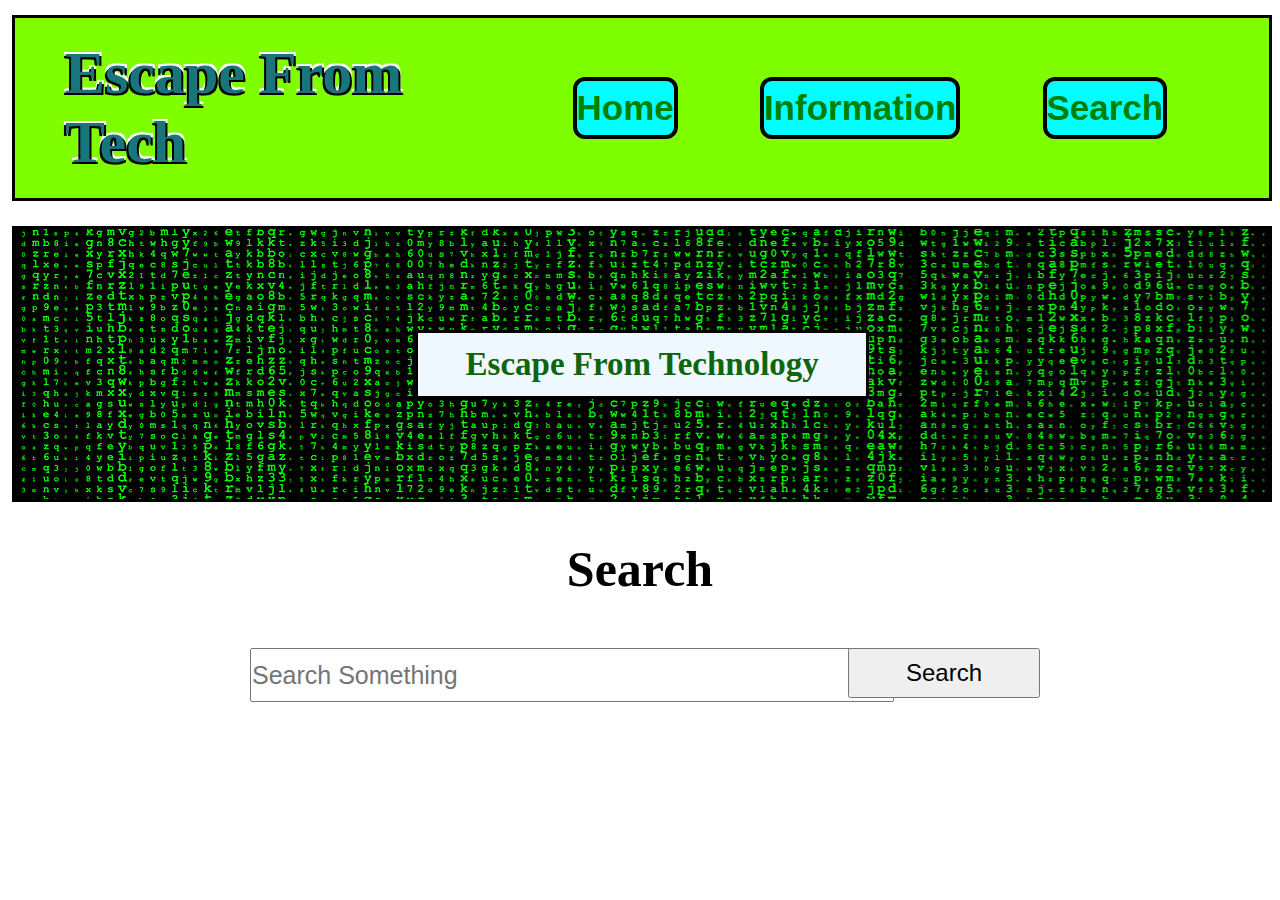
<file: search.html>
<!DOCTYPE html>
<html lang="en">
<head>
    <meta charset="UTF-8">
    <meta name="viewport" content="width=device-width, initial-scale=1.0">
    <title>Search</title>
    <!-- <link rel="stylesheet" href="info.css"> -->
    <link rel="stylesheet" href="https://cdnjs.cloudflare.com/ajax/libs/font-awesome/6.6.0/css/all.min.css" integrity="sha512-Kc323vGBEqzTmouAECnVceyQqyqdsSiqLQISBL29aUW4U/M7pSPA/gEUZQqv1cwx4OnYxTxve5UMg5GT6L4JJg==" crossorigin="anonymous" referrerpolicy="no-referrer" />
    <!-- <link rel="stylesheet" href="index.css"> -->
     <style>
        *{
            margin: 0;
            padding: 0;
        }
        .srch{
            width: auto;
            height: auto;
        }
        .src1{
            position: relative;
            top: 15px;
            left: 12px;
            bottom: 15px;
            border: 3px solid black;
            /* border-radius: 20px; */
            height: 20vh;
            width: 98%;
            display: flex;
            background-color: rgb(127, 254, 0);
            justify-content: space-evenly;
            align-items: center;
        }
        .src1 p{
            width: 60%;
            font-size: 60px;
            color: rgb(24, 117, 121);
            font-weight: bolder;
            display: flex;
            align-items: center;
            position: relative;
            left: 50px;
            text-shadow: 
                2px 2px 0px #000000,
                -2px 2px 0px #000,
                2px -2px 0px #ffffff,
                -2px -2px 0px #fffefe;
            /* border: 2px solid; */
        }
        .src1 ul{
            height: 100%;
            width: 100%;
            list-style-type: none;
            display: flex;
            align-items: center;
            justify-content: space-evenly;
            margin: 10px;
            padding: 10px;
            /* border: 2px solid; */
            font-size: 35px;
            font-weight:bold;
        }
        .src1 li{
            /* height: 6vh; */
            /* width: 20%; */
            border: 4px solid black;
            background-color: aqua;
            border-radius: 12px;
            display: flex;
            justify-content: center;
            /* align-items: center; */
        }
        .src1 ul a{
            height: 6vh;
            width: 29%;
            color: green;
            text-decoration: none;
            display: flex;
            justify-content: center;
            align-items: center;
            font-family:'Franklin Gothic Medium', 'Arial Narrow', Arial, sans-serif ;
        }
        .src1 li:hover{
            cursor: pointer;
            background-color: yellow;
            text-shadow: 
                1px 1px 0px #ffffff,
                -1px 1px 0px #000,
                1px -1px 2px #ffffff,
                -1px -1px 2px #fffdfd;
        }
        .src1 li a:hover{
            cursor: pointer;
            color: #000;
        }
        .src2{
            background-image: url(backgrnd.webp);
            height: auto;
            width: auto;
            background-attachment: fixed;
        }
        .src2{
            display: flex;
            position: relative;
            top: 40px;
            left: 12px;
            bottom: 15px;
            border: 3px solid black;
            height: 30vh;
            width: 98%;
            background-color: transparent;
            display: flex;
            justify-content: center;
            align-items: center;
            /* border-radius: 20px; */
        }
        .src2 p:hover{
            color: aliceblue;
            border: 3px solid aliceblue;
            background-color: transparent;
        }
        .src2 p{
            border: #000 solid;
            height: 7vh;
            width: 35vw;
            display: flex;
            justify-content: center;
            align-items: center;
            font-size: 33px;
            font-weight: bold;
            background-color: aliceblue;
            color: rgb(13, 101, 13);
            /* border-radius: 15px; */
        }
        .src3{
            /* height: auto;
            width: auto; */
            /* display: flex; */
            justify-content: center;
        }
        .src3 h1{
            text-align: center;
            position: relative;
            top: 60px;
            font-size: 50px;
        }
        .inp1{
            position: relative;
            top: 110px;
            left: 250px;
            font-size: 25px;
            height: 50px;
            width: 50%;
            float: left;
        }
        .src3 button{
            position: relative;
            right: 240px;
            top: 110px;
            font-size: 24px;
            height: 50px;
            width: 15%;
            float: right;
        }
     </style>
</head>
<body>
    <div class="srch"></div>
        <div class="src1">
            <p>Escape From Tech</p>
            <ul>
                <li><a href="index.html"><i class="fa-solid fa-house"></i>  Home  </a></li>
                <li><a href="information.html"><i class="fa-solid fa-circle-info"></i>  Information  </a></li>
                <li><a href="search.html"><i class="fa-solid fa-magnifying-glass"></i>  Search  </a></li>
            </ul>
        </div>
        <div class="src2">
            <p class="text-glow">Escape From Technology</p>
        </div>
        <br>
        <div class="src3">
            <h1>Search</h1>
            <form action="search.html" method="get">
                <input class="inp1" type="text" placeholder="Search Something" required>
                <button class="src3" type="button">Search</button>
            </form>
        </div>
</body>
</html>
</file>
<file: index.css>
*{
    margin: 0;
    padding: 0;
}
.main{
    width: auto;
    height: 138vh;
}
.main .c1{
    display: flex;
    position: relative;
    top: 15px;
    left: 12px;
    bottom: 15px;
    border: 3px solid black;
    /* border-radius: 20px; */
    height: 20vh;
    width: 98%;
    background-color: rgb(127, 254, 0);
    /* justify-content: space-evenly; */
}
.main .c1 p{
    width: 60%;
    font-size: 60px;
    color: rgb(24, 117, 121);
    font-weight: bolder;
    display: flex;
    align-items: center;
    position: relative;
    left: 50px;
    text-shadow: 
        2px 2px 0px #000000,
        -2px 2px 0px #000,
        2px -2px 0px #ffffff,
        -2px -2px 0px #fffefe;
    /* border: 2px solid; */
}
ul{
    /* height: 100%; */
    width: 100%;
    list-style-type: none;
    display: flex;
    align-items: center;
    justify-content: space-evenly;
    margin: 10px;
    padding: 10px;
    /* border: 2px solid; */
    font-size: 35px;
    font-weight:bold;
}
li{
    /* height: 6vh; */
    /* width: 20%; */
    border: 4px solid black;
    background-color: aqua;
    border-radius: 12px;
    display: flex;
    justify-content: center;
    align-items: center;
}
li a{
    height: 6vh;
    width: 29%;
    color: green;
    text-decoration: none;
    display: flex;
    justify-content: center;
    align-items: center;
    font-family:'Franklin Gothic Medium', 'Arial Narrow', Arial, sans-serif ;
}
.c1 li:hover{
    cursor: pointer;
    background-color: yellow;
    text-shadow: 
        1px 1px 0px #ffffff,
        -1px 1px 0px #000,
        1px -1px 2px #ffffff,
        -1px -1px 2px #fffdfd;
}
li a:hover{
    cursor: pointer;
    color: #000;
}
.c2{
    background-image: url(backgrnd.webp);
    height: auto;
    width: auto;
    background-attachment: fixed;
}
.main .c2{
    display: flex;
    position: relative;
    top: 40px;
    left: 12px;
    bottom: 15px;
    border: 3px solid black;
    height: 30vh;
    width: 98%;
    background-color: transparent;
    display: flex;
    justify-content: center;
    align-items: center;
    /* border-radius: 20px; */
}
.c2 p:hover{
    color: aliceblue;
    border: 3px solid aliceblue;
    background-color: transparent;
}
.c2 p{
    border: #000 solid;
    height: 7vh;
    width: 35vw;
    display: flex;
    justify-content: center;
    align-items: center;
    font-size: 33px;
    font-weight: bold;
    background-color: aliceblue;
    color: rgb(13, 101, 13);
    /* border-radius: 15px; */
}
.c3{
    width: 100%;
    height: 66vh;
}
.c3 p{
    margin-top: 95px;
    margin-left: 40px;
    margin-right: 80px;
    float: left;
    width: 50%;
    font-size: 30px;
}
.c3 img{
    margin-top: 27px;
    margin-right: 30px;
    float: right;
    /* width:30%; */
}
.letter{
    font-size: 45px;
    font-family:'Segoe UI', Tahoma, Geneva, Verdana, sans-serif;
    color: rgb(0, 126, 0);
}
.c4{
    display: flex;
    justify-content: center;
    align-items: center;
    position: relative;
    left: 12px;
    border: 3px solid black;
    /* border-radius: 20px; */
    height: 13vh;
    width: 98%;
    background-color: rgb(127, 254, 0);
}
.c4 a{
    text-shadow: 
        2px 2px 2px #ffffff,
        -2px 2px 0px #000,
        2px -2px 0px #ffffff,
        -2px -2px 0px #000;
    width: 100%;
    height: 100%;
    display: flex;
    justify-content: center;
    align-items: center;
    font-size: 50px;
    text-decoration: none;
    color: black;
    font-family:'Franklin Gothic Medium', 'Arial Narrow', Arial, sans-serif ;
}
.c4:hover{
    cursor: pointer;
    background-color: gold;
}
</file>
